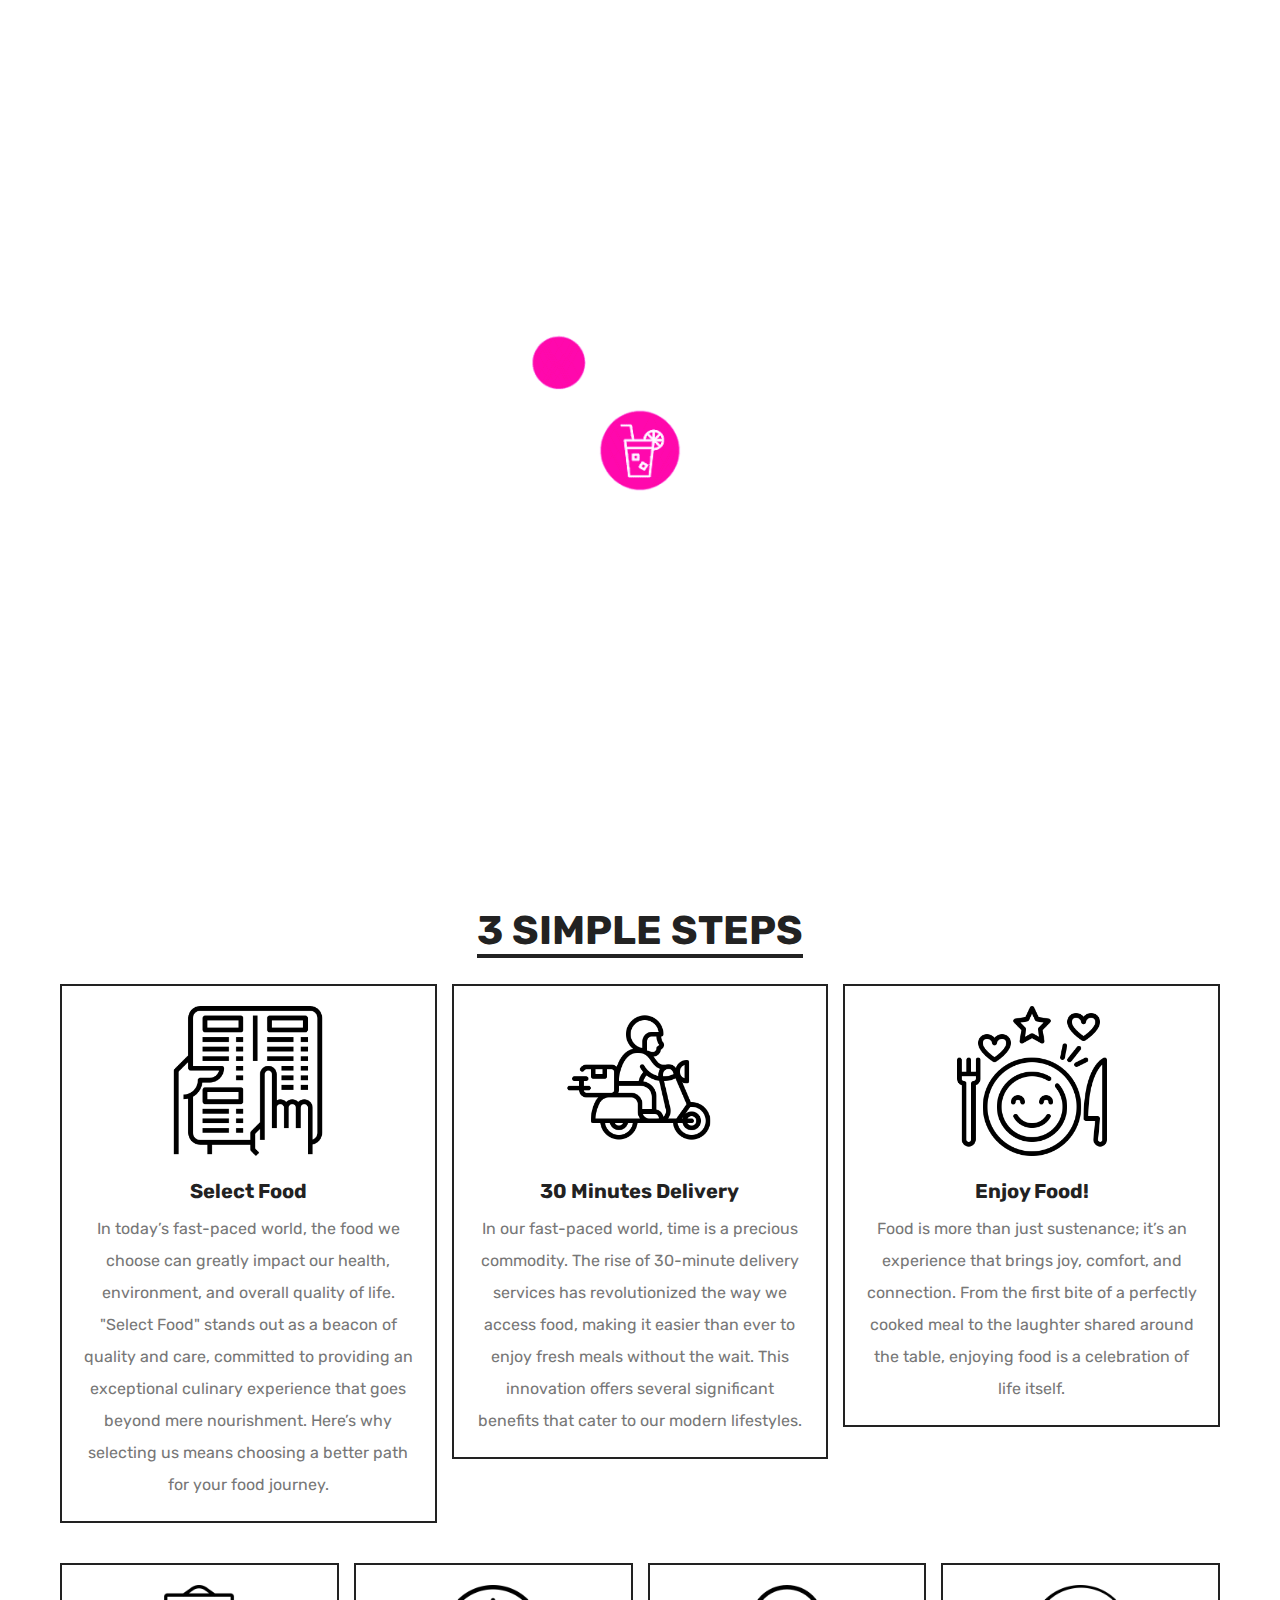
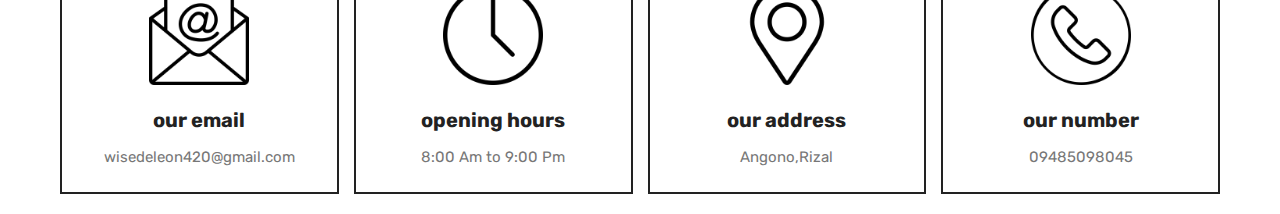
<file: ship/about.html>
<!DOCTYPE html>
<html lang="en">
<head>
   <meta charset="UTF-8">
   <meta http-equiv="X-UA-Compatible" content="IE=edge">
   <meta name="viewport" content="width=device-width, initial-scale=1.0">
   <title>about us</title>

   <link rel="stylesheet" href="https://unpkg.com/swiper@8/swiper-bundle.min.css" />

   <!-- font awesome cdn link  -->
   <link rel="stylesheet" href="https://cdnjs.cloudflare.com/ajax/libs/font-awesome/6.1.1/css/all.min.css">

   <!-- custom css file link  -->
   <link rel="stylesheet" href="css/style.css">

</head>
<body>
   
<header class="header">

   <section class="flex">

      <a href="home.html" class="logo"> Food Web😋</a>

      <nav class="navbar">
         <a href="home.html">home</a>
         <a href="about.html">about</a>
         <a href="menu.html">menu</a>
         <a href="orders.html">orders</a>
         <a href="contact.html">contact</a>
      </nav>

      <div class="icons">
         <a href="search.html"><i class="fas fa-search"></i></a>
         <a href="cart.html"><i class="fas fa-shopping-cart"></i><span>(1)</span></a>
         <div id="user-btn" class="fas fa-user"></div>
         <div id="menu-btn" class="fas fa-bars"></div>
      </div>

      <div class="profile">
         <p class="name">De Leon</p>
         <div class="flex">
            <a href="profile.html" class="btn">profile</a>
            <a href="#" class="delete-btn">logout</a>
         </div>
         <p class="account"><a href="login.html">login</a> or <a href="register.html">register</a></p>
      </div>

   </section>

</header>

<div class="heading">
   <h3>about us</h3>
   <p><a href="home.html">home </a> <span> / about</span></p>
</div>

<section class="about">

   <div class="row">

      <div class="image">
         <img src="images/about-img.svg" alt="">
      </div>

      <div class="content">
         <h3>why choose us?</h3>
         <p>Food is not just a necessity; it is a cornerstone of culture, health, and social interaction. In a world increasingly defined by convenience and fast-paced living, understanding the importance of food can lead to more meaningful choices, 
            not just for individuals, but for communities as a whole. Choosing us means choosing a deeper connection to food—its origins, its preparation, and its role in our lives.</p>
         <a href="menu.html" class="btn">our menu</a>
      </div>

   </div>

</section>

<section class="steps">

   <h1 class="title">3 simple steps</h1>

   <div class="box-container">

      <div class="box">
         <img src="images/step-1.png" alt="">
         <h3>select food</h3>
         <p>In today’s fast-paced world, the food we choose can greatly impact our health, environment, 
            and overall quality of life. "Select Food" stands out as a beacon of quality and care, committed to 
            providing an exceptional culinary experience that goes beyond mere nourishment. Here’s 
            why selecting us means choosing a better path for your food journey.</p>
      </div>

      <div class="box">
         <img src="images/step-2.png" alt="">
         <h3>30 minutes delivery</h3>
         <p>In our fast-paced world, time is a precious commodity. The rise of 30-minute delivery services 
            has revolutionized the way we access food, making it easier than ever to enjoy fresh meals without
             the wait. This innovation offers several significant benefits that cater to our modern lifestyles.</p>
      </div>

      <div class="box">
         <img src="images/step-3.png" alt="">
         <h3>enjoy food!</h3>
         <p>Food is more than just sustenance; it’s an experience that brings joy, comfort, and connection. 
            From the first bite of a perfectly cooked meal to the laughter shared around the table, enjoying 
            food is a celebration of life itself.</p>
      </div>

   </div>

</section>

 

<footer class="footer">

   <section class="box-container">

      <div class="box">
         <img src="images/email-icon.png" alt="">
         <h3>our email</h3>
         <a href="mailto: wisedeleon420@gmail.com"> wisedeleon420@gmail.com</a>
 
      </div>

      <div class="box">
         <img src="images/clock-icon.png" alt="">
         <h3>opening hours</h3>
         <p>8:00 Am to 9:00 Pm </p>
      </div>

      <div class="box">
         <img src="images/map-icon.png" alt="">
         <h3>our address</h3>
         <a href="https://www.google.com/maps">Angono,Rizal</a>
      </div>

      <div class="box">
         <img src="images/phone-icon.png" alt="">
         <h3>our number</h3>
         <a href="tel:09">09485098045</a>
          
      </div>

   </section>

   

</footer>






<div class="loader">
   <img src="images/loader.gif" alt="">
</div>

<script src="https://unpkg.com/swiper@8/swiper-bundle.min.js"></script>

<script src="js/script.js"></script>

<script>

var swiper = new Swiper(".reviews-slider", {
   loop:true,
   grabCursor:true,
            spaceBetween: 20,
   pagination: {
      el: ".swiper-pagination",
   },
   breakpoints: {
      550: {
        slidesPerView: 1,
      },
      768: {
        slidesPerView: 2,
      },
      1024: {
        slidesPerView: 3,
      },
   },
});

</script>

</body>
</html>
</file>
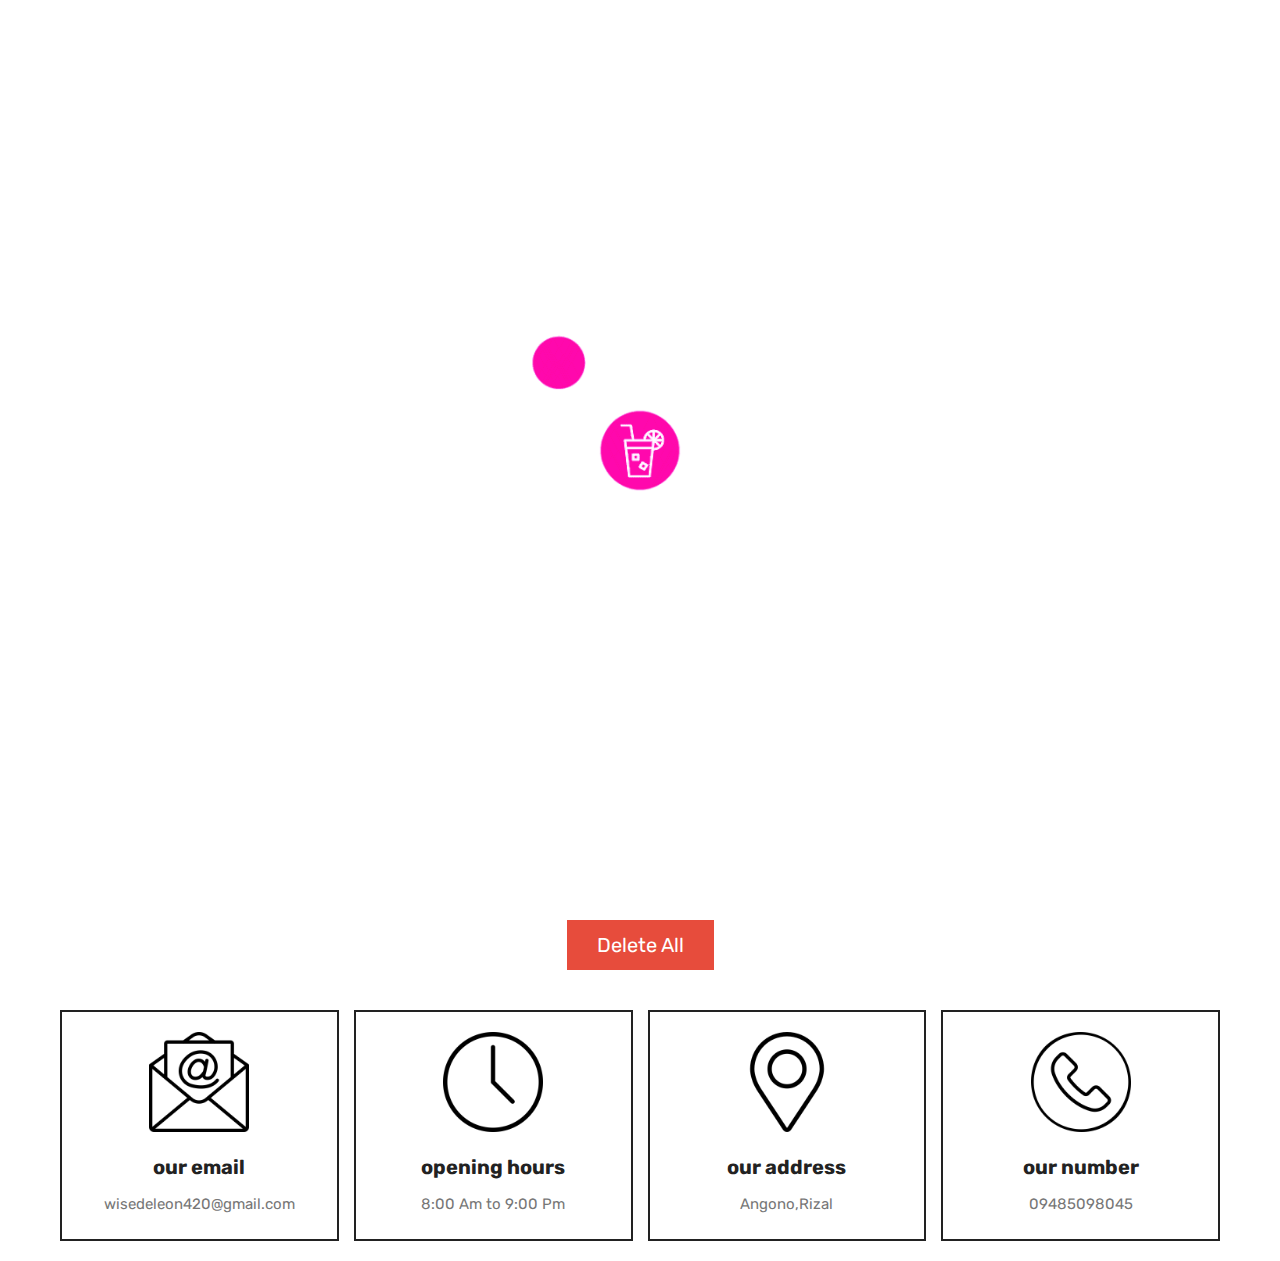
<file: ship/cart.html>
<!DOCTYPE html>
<html lang="en">
<head>
   <meta charset="UTF-8">
   <meta http-equiv="X-UA-Compatible" content="IE=edge">
   <meta name="viewport" content="width=device-width, initial-scale=1.0">
   <title>my cart</title>

   <!-- font awesome cdn link  -->
   <link rel="stylesheet" href="https://cdnjs.cloudflare.com/ajax/libs/font-awesome/6.1.1/css/all.min.css">

   <!-- custom css file link  -->
   <link rel="stylesheet" href="css/style.css">

</head>
<body>
   
<header class="header">

   <section class="flex">

      <a href="home.html" class="logo">Food Web😋</a>

      <nav class="navbar">
         <a href="home.html">home</a>
         <a href="about.html">about</a>
         <a href="menu.html">menu</a>
         <a href="orders.html">orders</a>
         <a href="contact.html">contact</a>
      </nav>

      <div class="icons">
         <a href="search.html"><i class="fas fa-search"></i></a>
         <a href="cart.html"><i class="fas fa-shopping-cart"></i><span>(1)</span></a>
         <div id="user-btn" class="fas fa-user"></div>
         <div id="menu-btn" class="fas fa-bars"></div>
      </div>

      <div class="profile">
         <p class="name">De Leon</p>
         <div class="flex">
            <a href="profile.html" class="btn">profile</a>
            <a href="#" class="delete-btn">logout</a>
         </div>
         <p class="account"><a href="login.html">login</a> or <a href="register.html">register</a></p>
      </div>

   </section>

</header>

<div class="heading">
   <h3>shopping cart</h3>
   <p><a href="home.html">home </a> <span> / cart</span></p>
</div>

<section class="products">

   <h1 class="title">your cart</h1>

   <div class="cart-total">
      <p>grand total : <span>₱9 pesos</span></p>
      <a href="checkout.html" class="btn">checkout orders</a>
      </div>
   </div>

   <div class="box-container">

       

      

      <div class="box">
         <a href="quick_view.html" class="fas fa-eye"></a>
         <button class="fas fa-times" type="submit" name="delete" onclick="return confirm('delete this item?')"></button>
         <img src="uploaded_img/dessert-1.png" alt="">
         <div class="name">delicious dessert 01</div>
         <div class="flex">
            <div class="price"><span>₱</span>3</div>
            <input type="number" name="qty" class="qty" min="1" max="99" value="1" onkeypress="if(this.value.length == 2) return false;">
            <button type="submit" class="fas fa-edit"></button>
         </div>
         <div class="sub-total">sub total : <span>₱3</span></div>
      </div>

   </div>

   <div class="more-btn">
      <a href="#" class="delete-btn" onclick="return confirm('delete all from cart?');">delete all</a>
   </div>

</section>


  

<footer class="footer">

   <section class="box-container">

      <div class="box">
         <img src="images/email-icon.png" alt="">
         <h3>our email</h3>
         <a href="mailto: wisedeleon420@gmail.com"> wisedeleon420@gmail.com</a>
        
      </div>

      <div class="box">
         <img src="images/clock-icon.png" alt="">
         <h3>opening hours</h3>
         <p>8:00 Am to 9:00 Pm</p>
      </div>

      <div class="box">
         <img src="images/map-icon.png" alt="">
         <h3>our address</h3>
         <a href="https://www.google.com/maps">Angono,Rizal</a>
      </div>

      <div class="box">
         <img src="images/phone-icon.png" alt="">
         <h3>our number</h3>
         <a href="tel:09485098045">09485098045</a>
         
      </div>

   </section>

   

</footer>

<div class="loader">
   <img src="images/loader.gif" alt="">
</div>

<script src="js/script.js"></script>

</body>
</html>
</file>
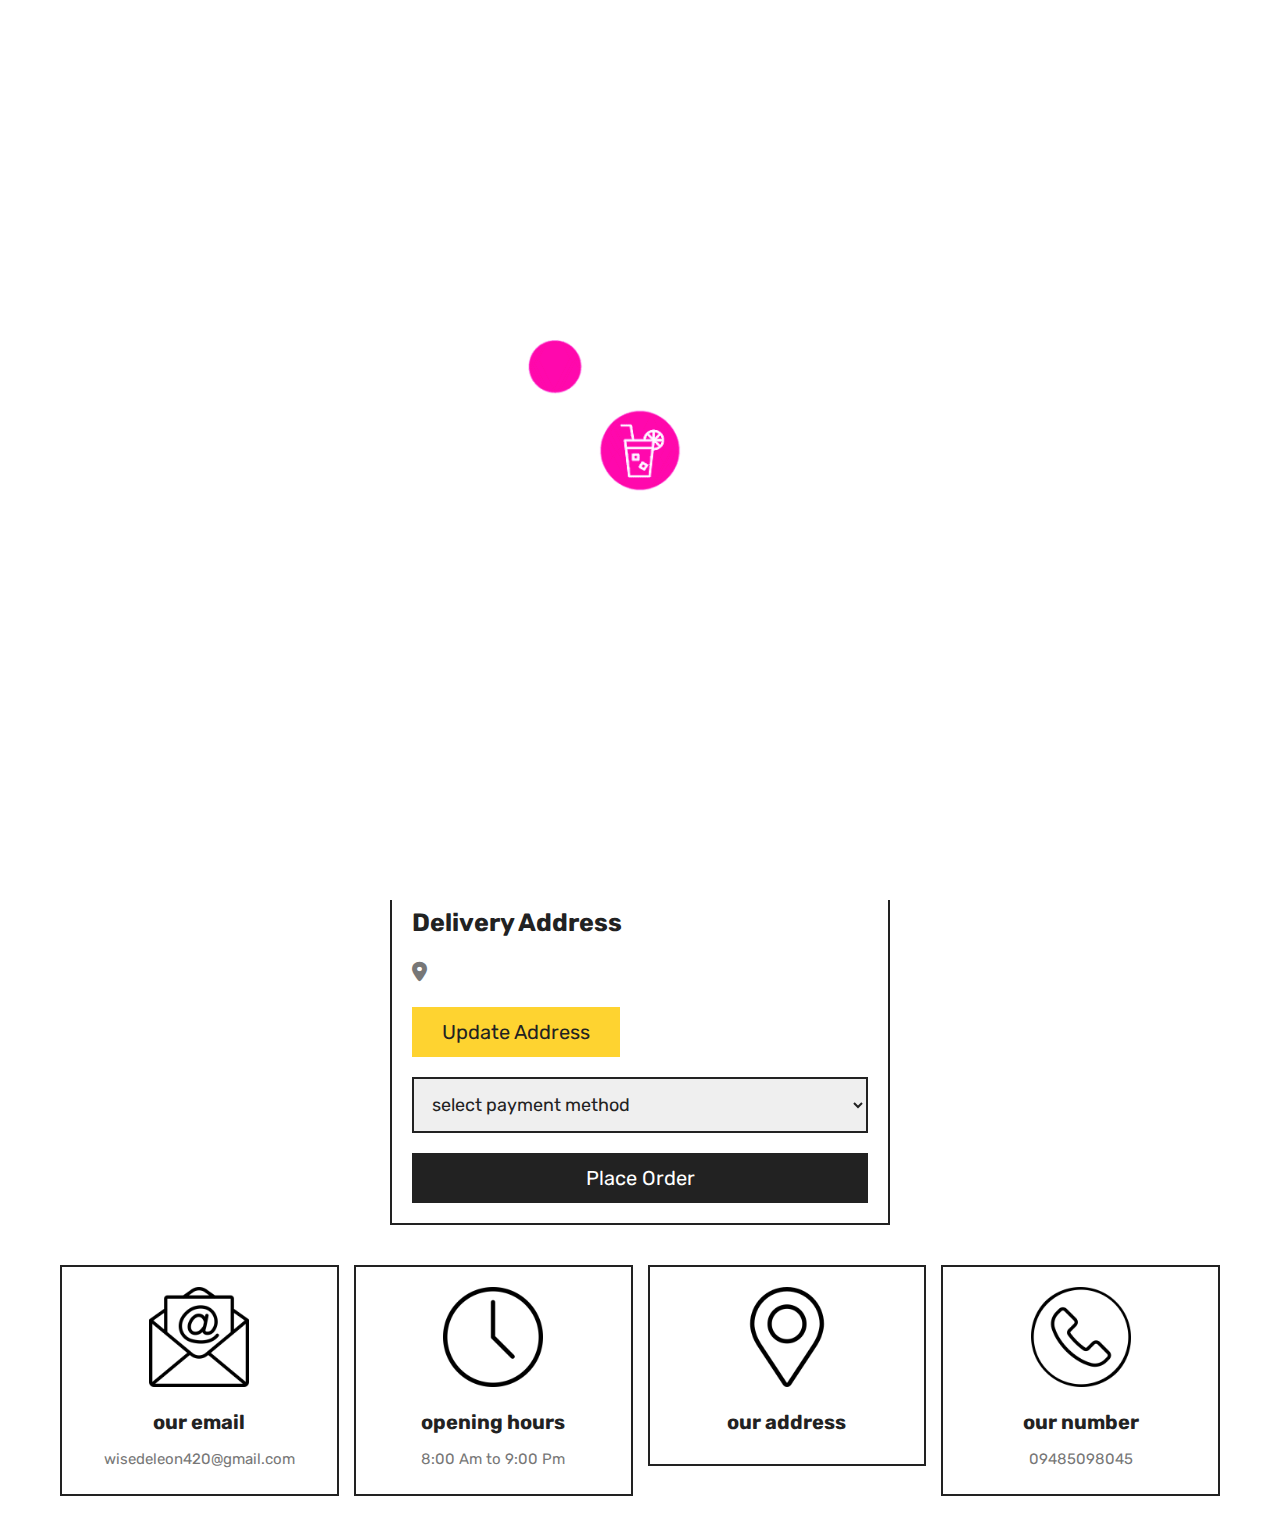
<file: ship/checkout.html>
<!DOCTYPE html>
<html lang="en">
<head>
   <meta charset="UTF-8">
   <meta http-equiv="X-UA-Compatible" content="IE=edge">
   <meta name="viewport" content="width=device-width, initial-scale=1.0">
   <title>checkout</title>

   <!-- font awesome cdn link  -->
   <link rel="stylesheet" href="https://cdnjs.cloudflare.com/ajax/libs/font-awesome/6.1.1/css/all.min.css">

   <!-- custom css file link  -->
   <link rel="stylesheet" href="css/style.css">

</head>
<body>
   
<header class="header">

   <section class="flex">

      <a href="home.html" class="logo">Food Web😋</a>

      <nav class="navbar">
         <a href="home.html">home</a>
         <a href="about.html">about</a>
         <a href="menu.html">menu</a>
         <a href="orders.html">orders</a>
         <a href="contact.html">contact</a>
      </nav>

      <div class="icons">
         <a href="search.html"><i class="fas fa-search"></i></a>
         <a href="cart.html"><i class="fas fa-shopping-cart"></i><span>(1)</span></a>
         <div id="user-btn" class="fas fa-user"></div>
         <div id="menu-btn" class="fas fa-bars"></div>
      </div>

      <div class="profile">
         <p class="name">De Leon</p>
         <div class="flex">
            <a href="profile.html" class="btn">profile</a>
            <a href="#" class="delete-btn">logout</a>
         </div>
         <p class="account"><a href="login.html">login</a> or <a href="register.html">register</a></p>
      </div>

   </section>

</header>

<div class="heading">
   <h3>checkout</h3>
   <p><a href="home.html">home </a> <span> / checkout</span></p>
</div>

<section class="checkout">

   <h1 class="title">order summary</h1>

   <form action="" method="post">
      <div class="cart-items">
         <h3>cart items</h3>
        <p><span class="name">delicious dessert 01</span><span class="price">₱3</span></p>
         <p class="grand-total"><span class="name">grand total :</span> <span class="price">₱3</span></p>
         <a href="cart.html" class="btn">view cart</a>
      </div>
      <div class="user-info">
         <h3>your info</h3>
         <p><i class="fas fa-user"></i> <span>De Leon</span></p>
         <p><i class="fas fa-phone"></i> <span>09485098045</span></p>
         <p><i class="fas fa-envelope"></i> <span> wisedeleon420@gmail.com</span></p>
         <a href="update_profile.html" class="btn">update info</a>
         <h3>delivery address</h3>
         <p class="address"><i class="fas fa-map-marker-alt"></i> <span> </span></p>
         <a href="update_address.html" class="btn">update address</a>
         <select name="method" class="box" required>
            <option value="" disabled selected>select payment method</option>
            <option value="cash on delivery">cash on delivery</option>
            <option value="credit card">credit card</option>
            <option value="paytm">paytm</option>
            <option value="paypal">paypal</option>
         </select>
      </div>
      <input type="submit" value="place order" name="order" class="btn order-btn">
   </form>

</section>


  
<footer class="footer">

   <section class="box-container">

      <div class="box">
         <img src="images/email-icon.png" alt="">
         <h3>our email</h3>
         <a href="mailto: wisedeleon420@gmail.com"> wisedeleon420@gmail.com</a>
         
      </div>

      <div class="box">
         <img src="images/clock-icon.png" alt="">
         <h3>opening hours</h3>
         <p>8:00 Am to 9:00 Pm</p>
      </div>

      <div class="box">
         <img src="images/map-icon.png" alt="">
         <h3>our address</h3>
         <a href="https://www.google.com/maps"> </a>
      </div>

      <div class="box">
         <img src="images/phone-icon.png" alt="">
         <h3>our number</h3>
         <a href="tel:09485098045">09485098045</a>
         
      </div>

   </section>

    

</footer>

<div class="loader">
   <img src="images/loader.gif" alt="">
</div>

<script src="js/script.js"></script>

</body>
</html>
</file>
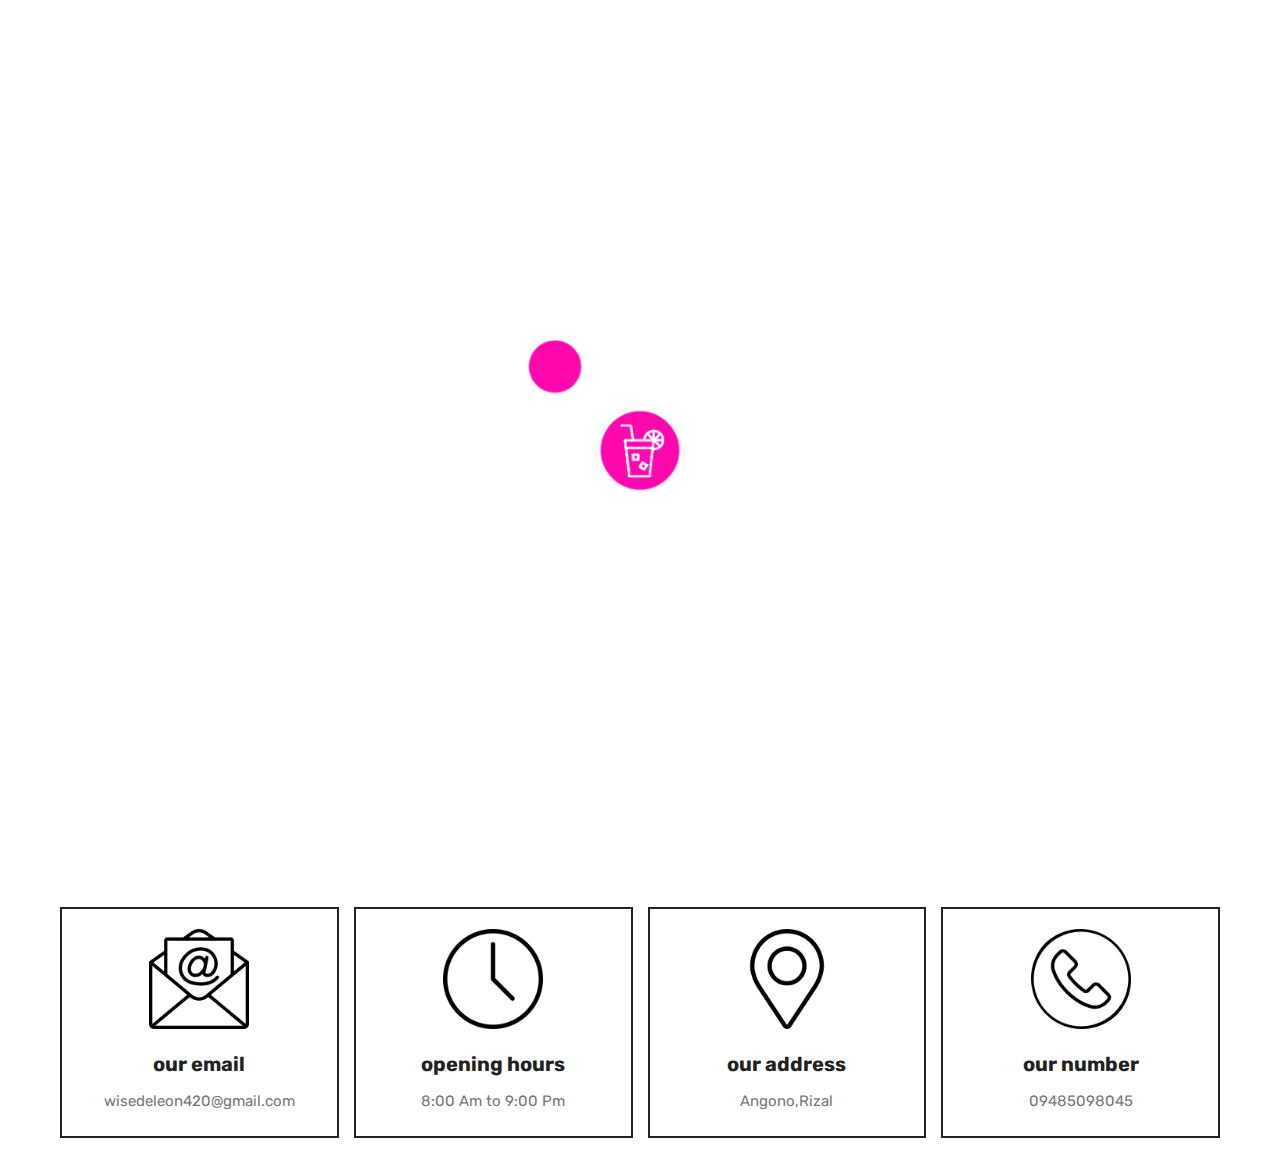
<file: ship/contact.html>
<!DOCTYPE html>
<html lang="en">
<head>
   <meta charset="UTF-8">
   <meta http-equiv="X-UA-Compatible" content="IE=edge">
   <meta name="viewport" content="width=device-width, initial-scale=1.0">
   <title>contact us</title>

   <!-- font awesome cdn link  -->
   <link rel="stylesheet" href="https://cdnjs.cloudflare.com/ajax/libs/font-awesome/6.1.1/css/all.min.css">

   <!-- custom css file link  -->
   <link rel="stylesheet" href="css/style.css">

</head>
<body>
   
<header class="header">

   <section class="flex">

      <a href="home.html" class="logo">Food Web😋</a>

      <nav class="navbar">
         <a href="home.html">home</a>
         <a href="about.html">about</a>
         <a href="menu.html">menu</a>
         <a href="orders.html">orders</a>
         <a href="contact.html">contact</a>
      </nav>

      <div class="icons">
         <a href="search.html"><i class="fas fa-search"></i></a>
         <a href="cart.html"><i class="fas fa-shopping-cart"></i><span>(1)</span></a>
         <div id="user-btn" class="fas fa-user"></div>
         <div id="menu-btn" class="fas fa-bars"></div>
      </div>

      <div class="profile">
         <p class="name">De Leon</p>
         <div class="flex">
            <a href="profile.html" class="btn">profile</a>
            <a href="#" class="delete-btn">logout</a>
         </div>
         <p class="account"><a href="login.html">login</a> or <a href="register.html">register</a></p>
      </div>

   </section>

</header>

<div class="heading">
   <h3>contact us</h3>
   <p><a href="home.html">home </a> <span> / contact</span></p>
</div>

<section class="contact">

   <div class="row">

      <div class="image">
         <img src="images/contact-img.svg" alt="">
      </div>

      <form action="" method="post">
         <h3>tell us something!</h3>
         <input type="text" name="name" required placeholder="enter your name" maxlength="50" class="box">
         <input type="number" name="number" required placeholder="enter your number" max="9999999999" min="0" class="box" onkeypress="if(this.value.length == 10) return false;">
         <input type="email" name="email" required placeholder="enter your email" maxlength="50" class="box">
         <textarea name="msg" placeholder="enter your message" required class="box" cols="30" rows="10" maxlength="500"></textarea>
         <input type="submit" value="send message" class="btn" name="send">
      </form>

   </div>

</section>

 

<footer class="footer">

   <section class="box-container">

      <div class="box">
         <img src="images/email-icon.png" alt="">
         <h3>our email</h3>
         <a href="mailto: wisedeleon420@gmail.com">wisedeleon420@gmail.com</a>
        
      </div>

      <div class="box">
         <img src="images/clock-icon.png" alt="">
         <h3>opening hours</h3>
         <p>8:00 Am to 9:00 Pm</p>
      </div>

      <div class="box">
         <img src="images/map-icon.png" alt="">
         <h3>our address</h3>
         <a href="https://www.google.com/maps">Angono,Rizal </a>
      </div>

      <div class="box">
         <img src="images/phone-icon.png" alt="">
         <h3>our number</h3>
         <a href="tel:09485098045">09485098045</a>
         
      </div>

   </section>

    

</footer>

<div class="loader">
   <img src="images/loader.gif" alt="">
</div>

<script src="js/script.js"></script>

</body>
</html>
</file>
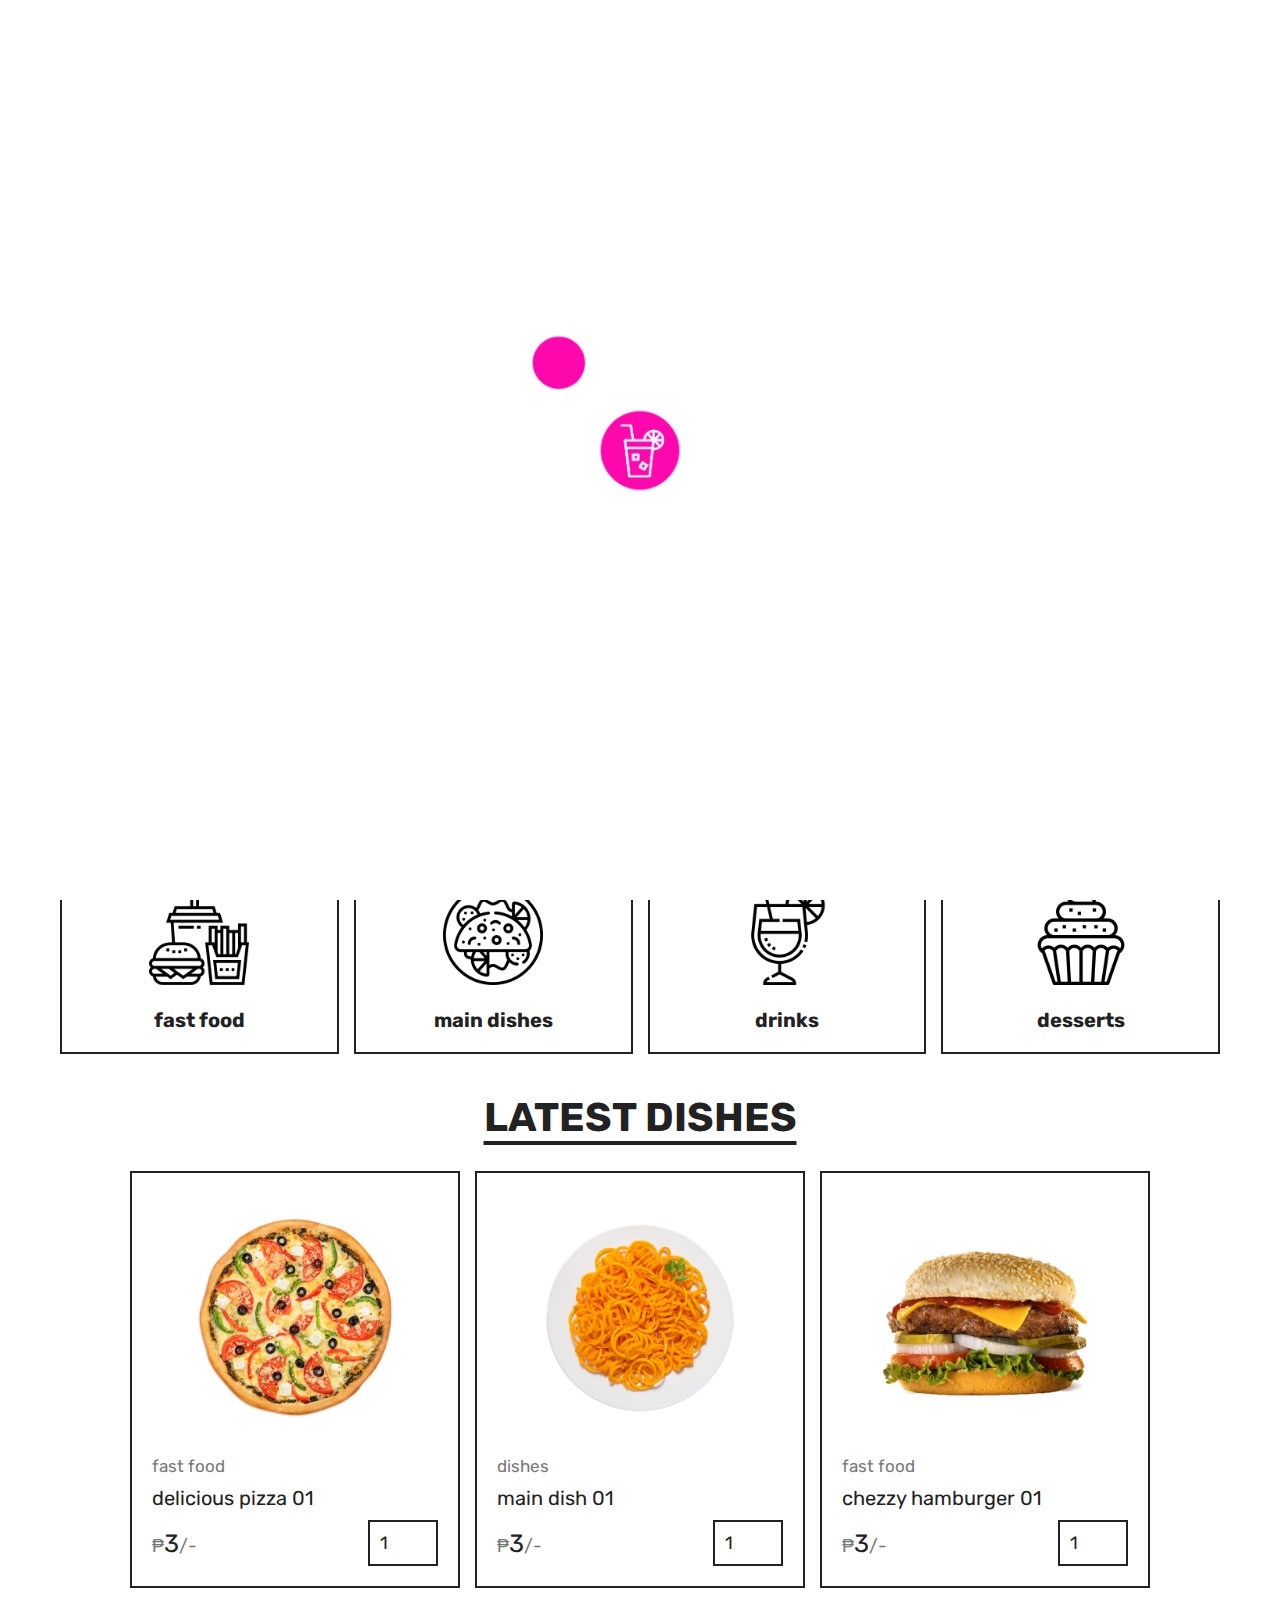
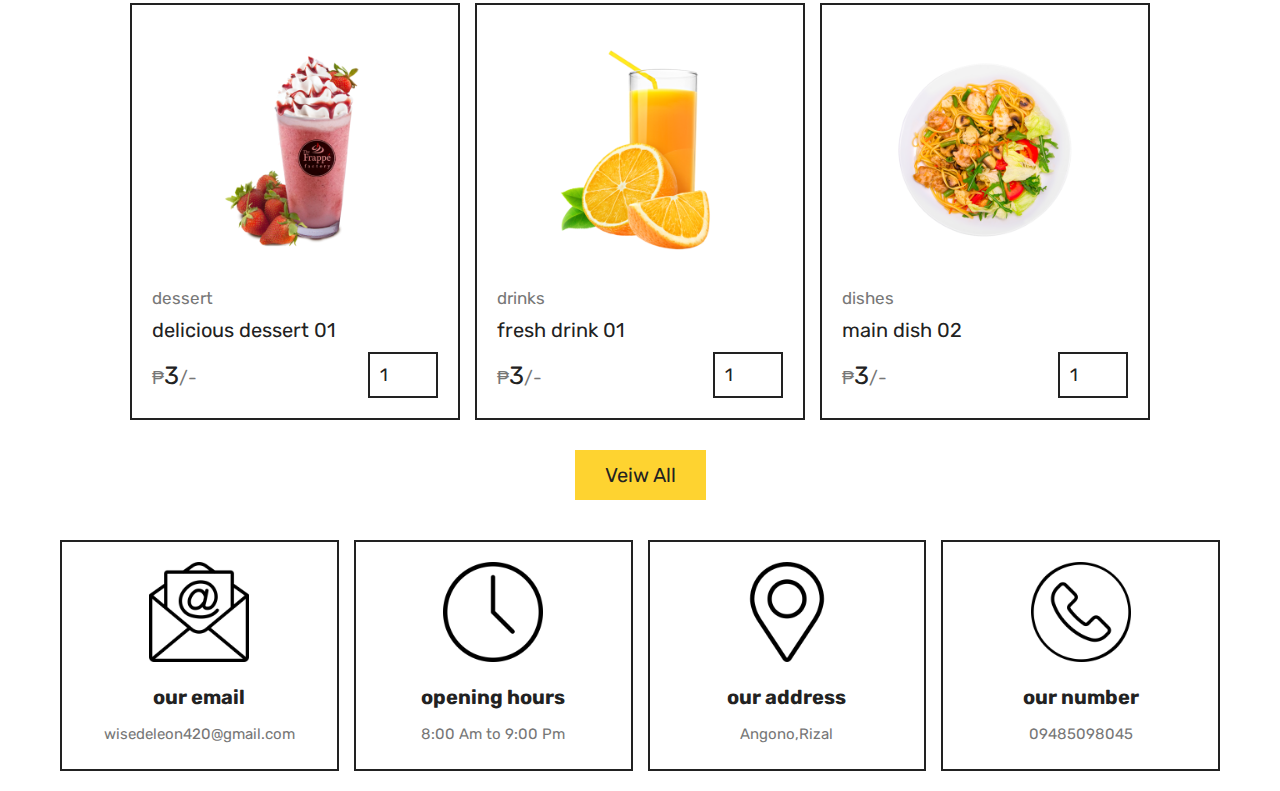
<file: ship/home.html>
<!DOCTYPE html>
<html lang="en">
<head>
   <meta charset="UTF-8">
   <meta http-equiv="X-UA-Compatible" content="IE=edge">
   <meta name="viewport" content="width=device-width, initial-scale=1.0">
   <title>home</title>

   <link rel="stylesheet" href="https://unpkg.com/swiper@8/swiper-bundle.min.css" />

   <!-- font awesome cdn link  -->
   <link rel="stylesheet" href="https://cdnjs.cloudflare.com/ajax/libs/font-awesome/6.1.1/css/all.min.css">

   <!-- custom css file link  -->
   <link rel="stylesheet" href="css/style.css">

</head>
<body>
   
<header class="header">

   <section class="flex">

      <a href="home.html" class="logo">Food Web😋</a>

      <nav class="navbar">
         <a href="home.html">home</a>
         <a href="about.html">about</a>
         <a href="menu.html">menu</a>
         <a href="orders.html">orders</a>
         <a href="contact.html">contact</a>
      </nav>

      <div class="icons">
         <a href="search.html"><i class="fas fa-search"></i></a>
         <a href="cart.html"><i class="fas fa-shopping-cart"></i><span>(1)</span></a>
         <div id="user-btn" class="fas fa-user"></div>
         <div id="menu-btn" class="fas fa-bars"></div>
      </div>

      <div class="profile">
         <p class="name">De Leon</p>
         <div class="flex">
            <a href="profile.html" class="btn">profile</a>
            <a href="#" class="delete-btn">logout</a>
         </div>
         <p class="account"><a href="login.html">login</a> or <a href="register.html">register</a></p>
      </div>

   </section>

</header>

<section class="home">

   <div class="swiper home-slider">

      <div class="swiper-wrapper">

         <div class="swiper-slide slide">
            <div class="content">
               <span>order online</span>
               <h3>delicious pizza</h3>
               <a href="menu.html" class="btn">see menus</a>
            </div>
            <div class="image">
               <img src="images/home-img-1.png" alt="">
            </div>
         </div>

         <div class="swiper-slide slide">
            <div class="content">
               <span>order online</span>
               <h3>double hamburger</h3>
               <a href="menu.html" class="btn">see menus</a>
            </div>
            <div class="image">
               <img src="images/home-img-2.png" alt="">
            </div>
         </div>

         <div class="swiper-slide slide">
            <div class="content">
               <span>order online</span>
               <h3>roasted chicken</h3>
               <a href="menu.html" class="btn">see menus</a>
            </div>
            <div class="image">
               <img src="images/home-img-3.png" alt="">
            </div>
         </div>

      </div>

      <div class="swiper-pagination"></div>

   </div>

</section>

<section class="category">

   <h1 class="title">food category</h1>

   <div class="box-container">

      <a href="category.html" class="box">
         <img src="images/cat-1.png" alt="">
         <h3>fast food</h3>
      </a>
   
      <a href="category.html" class="box">
         <img src="images/cat-2.png" alt="">
         <h3>main dishes</h3>
      </a>
   
      <a href="category.html" class="box">
         <img src="images/cat-3.png" alt="">
         <h3>drinks</h3>
      </a>
   
      <a href="category.html" class="box">
         <img src="images/cat-4.png" alt="">
         <h3>desserts</h3>
      </a>

   </div>

</section>

<section class="products">

   <h1 class="title">latest dishes</h1>

   <div class="box-container">

      <form accept="" method="post" class="box">
         <a href="quick_view.html" class="fas fa-eye"></a>
         <button class="fas fa-shopping-cart" type="submit" name="add_to_cart"></button>
         <img src="uploaded_img/pizza-1.png" alt="">
         <a href="category.html" class="cat">fast food</a>
         <div class="name">delicious pizza 01</div>
         <div class="flex">
            <div class="price"><span>₱</span>3<span>/-</span></div>
            <input type="number" name="qty" class="qty" min="1" max="99" value="1" onkeypress="if(this.value.length == 2) return false;">
         </div>
      </form>

      <form accept="" method="post" class="box">
         <a href="quick_view.html" class="fas fa-eye"></a>
         <button class="fas fa-shopping-cart" type="submit" name="add_to_cart"></button>
         <img src="uploaded_img/dish-1.png" alt="">
         <a href="category.html" class="cat">dishes</a>
         <div class="name">main dish 01</div>
         <div class="flex">
            <div class="price"><span>₱</span>3<span>/-</span></div>
            <input type="number" name="qty" class="qty" min="1" max="99" value="1" onkeypress="if(this.value.length == 2) return false;">
         </div>
      </form>

      <form accept="" method="post" class="box">
         <a href="quick_view.html" class="fas fa-eye"></a>
         <button class="fas fa-shopping-cart" type="submit" name="add_to_cart"></button>
         <img src="uploaded_img/burger-1.png" alt="">
         <a href="category.html" class="cat">fast food</a>
         <div class="name">chezzy hamburger 01</div>
         <div class="flex">
            <div class="price"><span>₱</span>3<span>/-</span></div>
            <input type="number" name="qty" class="qty" min="1" max="99" value="1" onkeypress="if(this.value.length == 2) return false;">
         </div>
      </form>

      <form accept="" method="post" class="box">
         <a href="quick_view.html" class="fas fa-eye"></a>
         <button class="fas fa-shopping-cart" type="submit" name="add_to_cart"></button>
         <img src="uploaded_img/dessert-1.png" alt="">
         <a href="category.html" class="cat">dessert</a>
         <div class="name">delicious dessert 01</div>
         <div class="flex">
            <div class="price"><span>₱</span>3<span>/-</span></div>
            <input type="number" name="qty" class="qty" min="1" max="99" value="1" onkeypress="if(this.value.length == 2) return false;">
         </div>
      </form>

      <form accept="" method="post" class="box">
         <a href="quick_view.html" class="fas fa-eye"></a>
         <button class="fas fa-shopping-cart" type="submit" name="add_to_cart"></button>
         <img src="uploaded_img/drink-1.png" alt="">
         <a href="category.html" class="cat">drinks</a>
         <div class="name">fresh drink 01</div>
         <div class="flex">
            <div class="price"><span>₱</span>3<span>/-</span></div>
            <input type="number" name="qty" class="qty" min="1" max="99" value="1" onkeypress="if(this.value.length == 2) return false;">
         </div>
      </form>

      <form accept="" method="post" class="box">
         <a href="quick_view.html" class="fas fa-eye"></a>
         <button class="fas fa-shopping-cart" type="submit" name="add_to_cart"></button>
         <img src="uploaded_img/dish-2.png" alt="">
         <a href="category.html" class="cat">dishes</a>
         <div class="name">main dish 02</div>
         <div class="flex">
            <div class="price"><span>₱</span>3<span>/-</span></div>
            <input type="number" name="qty" class="qty" min="1" max="99" value="1" onkeypress="if(this.value.length == 2) return false;">
         </div>
      </form>

   </div>

   <div class="more-btn">
      <a href="menu.html" class="btn">veiw all</a>
   </div>

</section>


 

<footer class="footer">

   <section class="box-container">

      <div class="box">
         <img src="images/email-icon.png" alt="">
         <h3>our email</h3>
         <a href="mailto: wisedeleon420@gmail.com"> wisedeleon420@gmail.com</a>
          
      </div>

      <div class="box">
         <img src="images/clock-icon.png" alt="">
         <h3>opening hours</h3>
         <p>8:00 Am to 9:00 Pm</p>
      </div>

      <div class="box">
         <img src="images/map-icon.png" alt="">
         <h3>our address</h3>
         <a href="https://www.google.com/maps">Angono,Rizal</a>
      </div>

      <div class="box">
         <img src="images/phone-icon.png" alt="">
         <h3>our number</h3>
         <a href="tel:09485098045">09485098045</a>
        
      </div>

   </section>

   

</footer>


 
<div class="loader">
   <img src="images/loader.gif" alt="">
</div>

<script src="https://unpkg.com/swiper@8/swiper-bundle.min.js"></script>

<script src="js/script.js"></script>

<script>

var swiper = new Swiper(".home-slider", {
   loop:true,
   grabCursor:true,
   effect: "flip",
   pagination: {
      el: ".swiper-pagination",
      clickable:true,
   },
});

</script>

</body>
</html>
</file>
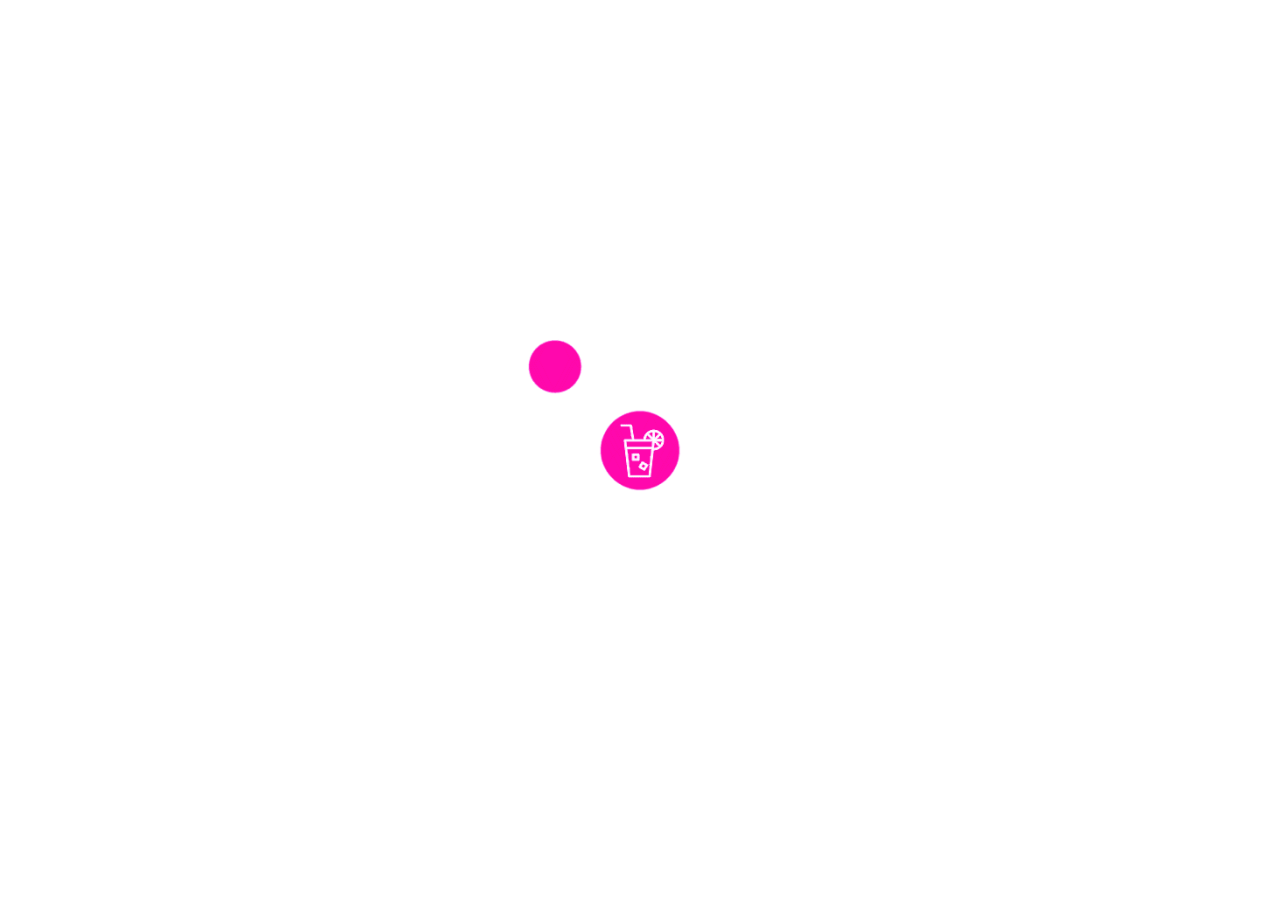
<file: ship/login.html>
<!DOCTYPE html>
<html lang="en">
<head>
   <meta charset="UTF-8">
   <meta http-equiv="X-UA-Compatible" content="IE=edge">
   <meta name="viewport" content="width=device-width, initial-scale=1.0">
   <title>login</title>

   <!-- font awesome cdn link  -->
   <link rel="stylesheet" href="https://cdnjs.cloudflare.com/ajax/libs/font-awesome/6.1.1/css/all.min.css">

   <!-- custom css file link  -->
   <link rel="stylesheet" href="css/style.css">

</head>
<body>
   
<header class="header">

   <section class="flex">

      <a href="home.html" class="logo">Food Web😋</a>

      <nav class="navbar">
         <a href="home.html">home</a>
         <a href="about.html">about</a>
         <a href="menu.html">menu</a>
         <a href="orders.html">orders</a>
         <a href="contact.html">contact</a>
      </nav>

      <div class="icons">
         <a href="search.html"><i class="fas fa-search"></i></a>
         <a href="cart.html"><i class="fas fa-shopping-cart"></i><span>(1)</span></a>
         <div id="user-btn" class="fas fa-user"></div>
         <div id="menu-btn" class="fas fa-bars"></div>
      </div>

      <div class="profile">
         <p class="name">De Leon</p>
         <div class="flex">
            <a href="profile.html" class="btn">profile</a>
            <a href="#" class="delete-btn">logout</a>
         </div>
         <p class="account"><a href="login.html">login</a> or <a href="register.html">register</a></p>
      </div>

   </section>

</header>

<section class="form-container">

   <form action="" method="post">
      <h3>login now</h3>
      <input type="email" required maxlength="50" name="email" placeholder="enter your email" class="box" oninput="this.value = this.value.replace(/\s/g, '')">
      <input type="password" required maxlength="20" name="pass" placeholder="enter your password" class="box" oninput="this.value = this.value.replace(/\s/g, '')">
      <input type="submit" value="login now" class="btn" name="submit">
      <p>don't have an account? <a href="register.html">register now</a></p>
   </form>

</section>


 

<footer class="footer">

   <section class="box-container">

      <div class="box">
         <img src="images/email-icon.png" alt="">
         <h3>our email</h3>
         <a href="mailto: wisedeleon420@gmail.com"> wisedeleon420@gmail.com</a>
      
      </div>

      <div class="box">
         <img src="images/clock-icon.png" alt="">
         <h3>opening hours</h3>
         <p>8:00 Am to 9:00 Pm</p>
      </div>

      <div class="box">
         <img src="images/map-icon.png" alt="">
         <h3>our address</h3>
         <a href="https://www.google.com/maps"> Angono Rizal</a>
      </div>

      <div class="box">
         <img src="images/phone-icon.png" alt="">
         <h3>our number</h3>
         <a href="tel:09485098045">09485098045</a>
          
      </div>

   </section>

    

</footer>

<div class="loader">
   <img src="images/loader.gif" alt="">
</div>

<script src="js/script.js"></script>

</body>
</html>
</file>
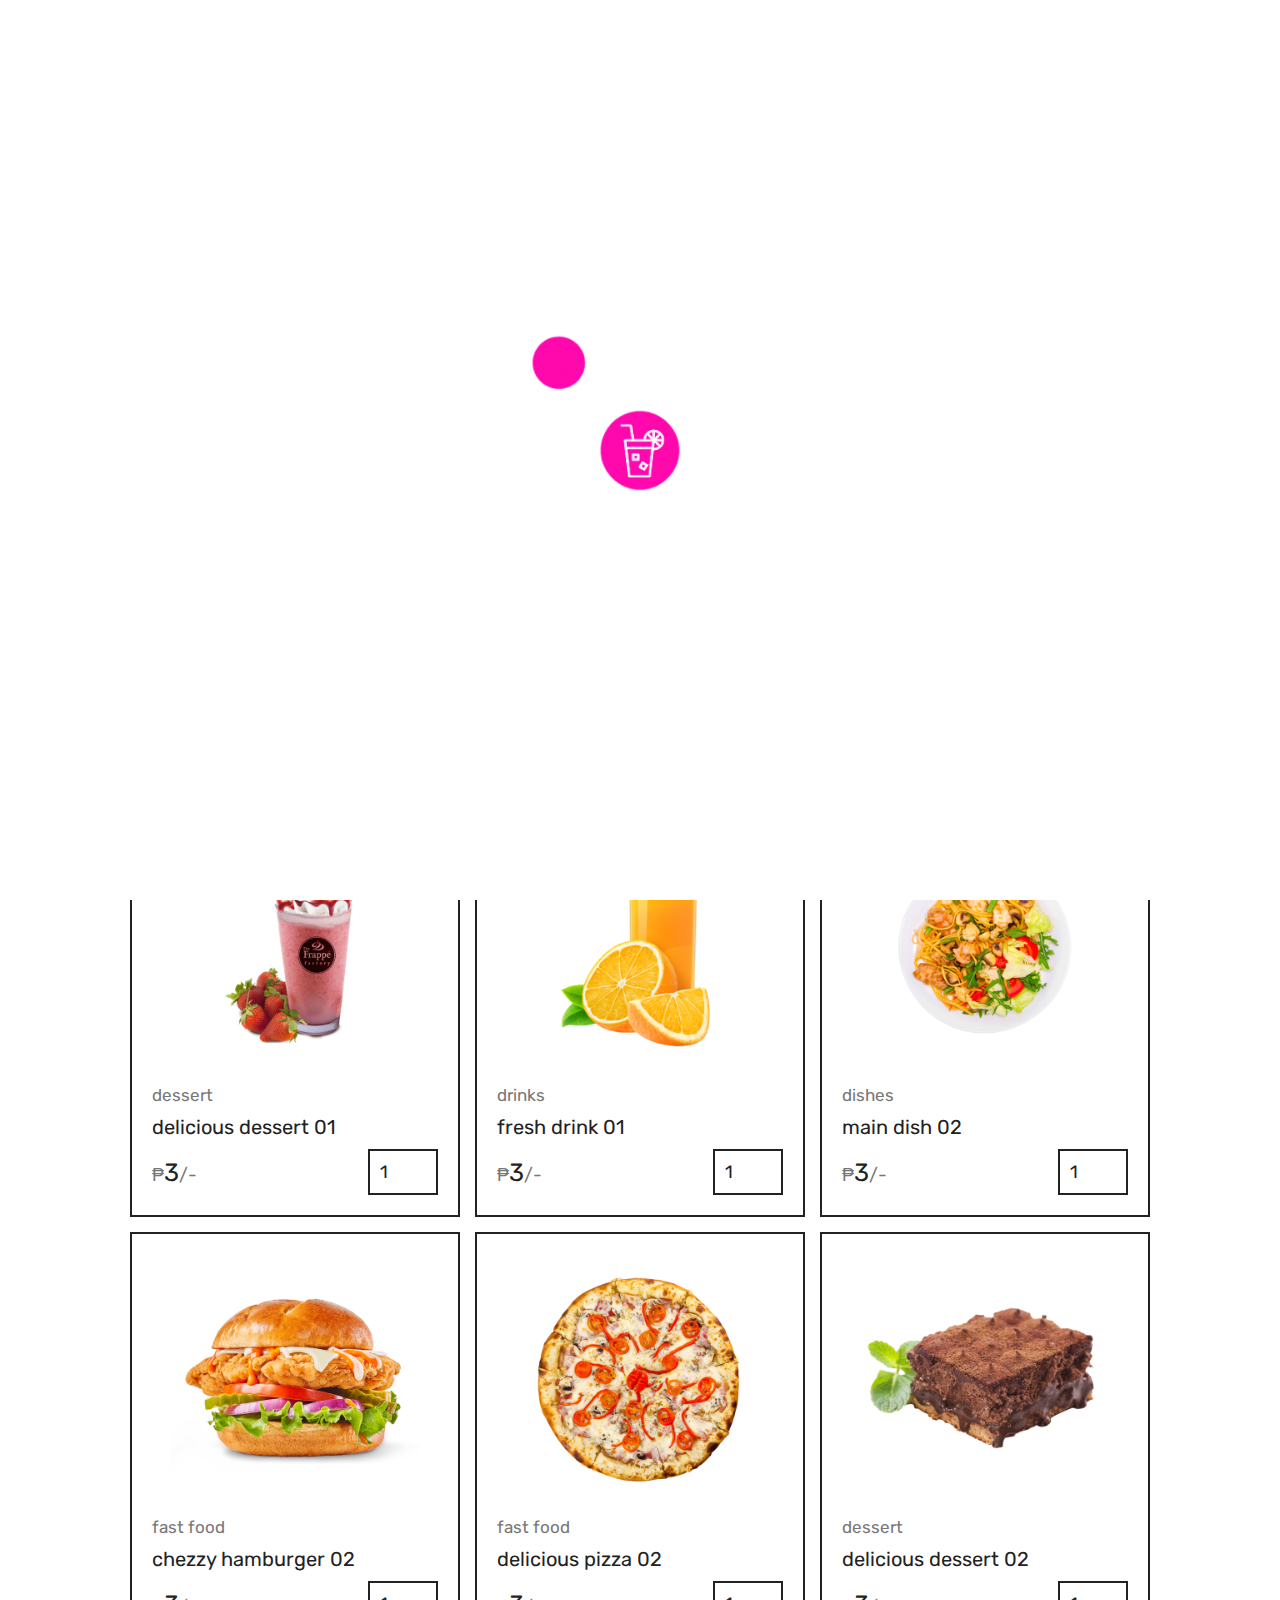
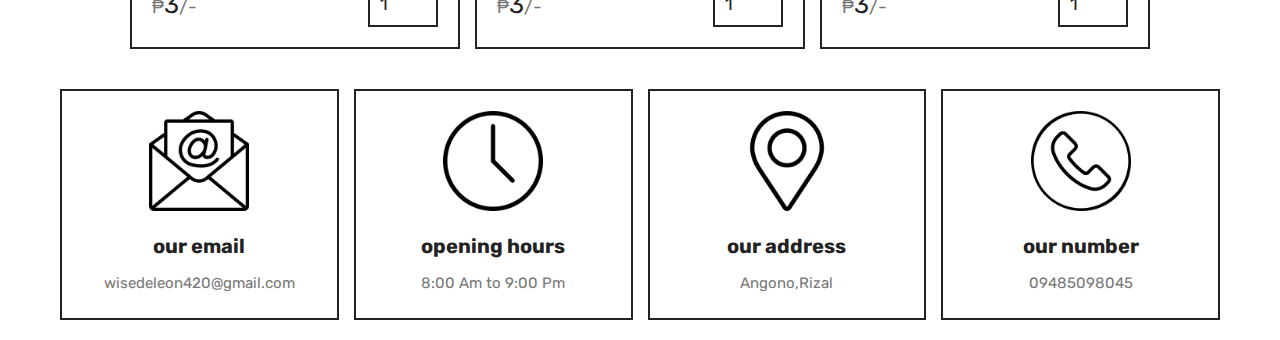
<file: ship/menu.html>
<!DOCTYPE html>
<html lang="en">
<head>
   <meta charset="UTF-8">
   <meta http-equiv="X-UA-Compatible" content="IE=edge">
   <meta name="viewport" content="width=device-width, initial-scale=1.0">
   <title>food menu</title>

   <!-- font awesome cdn link  -->
   <link rel="stylesheet" href="https://cdnjs.cloudflare.com/ajax/libs/font-awesome/6.1.1/css/all.min.css">

   <!-- custom css file link  -->
   <link rel="stylesheet" href="css/style.css">

</head>
<body>
   
<header class="header">

   <section class="flex">

      <a href="home.html" class="logo">Food Web😋</a>

      <nav class="navbar">
         <a href="home.html">home</a>
         <a href="about.html">about</a>
         <a href="menu.html">menu</a>
         <a href="orders.html">orders</a>
         <a href="contact.html">contact</a>
      </nav>

      <div class="icons">
         <a href="search.html"><i class="fas fa-search"></i></a>
         <a href="cart.html"><i class="fas fa-shopping-cart"></i><span>(1)</span></a>
         <div id="user-btn" class="fas fa-user"></div>
         <div id="menu-btn" class="fas fa-bars"></div>
      </div>

      <div class="profile">
         <p class="name">De Leon</p>
         <div class="flex">
            <a href="profile.html" class="btn">profile</a>
            <a href="#" class="delete-btn">logout</a>
         </div>
         <p class="account"><a href="login.html">login</a> or <a href="register.html">register</a></p>
      </div>

   </section>

</header>

<div class="heading">
   <h3>our menu</h3>
   <p><a href="home.html">home </a> <span> / menu</span></p>
</div>

<section class="products">

   <h1 class="title">latest dishes</h1>

   <div class="box-container">

      <form accept="" method="post" class="box">
         <a href="quick_view.html" class="fas fa-eye"></a>
         <button class="fas fa-shopping-cart" type="submit" name="add_to_cart"></button>
         <img src="uploaded_img/pizza-1.png" alt="">
         <a href="category.html" class="cat">fast food</a>
         <div class="name">delicious pizza 01</div>
         <div class="flex">
            <div class="price"><span>₱</span>3<span>/-</span></div>
            <input type="number" name="qty" class="qty" min="1" max="99" value="1" onkeypress="if(this.value.length == 2) return false;">
         </div>
      </form>

      <form accept="" method="post" class="box">
         <a href="quick_view.html" class="fas fa-eye"></a>
         <button class="fas fa-shopping-cart" type="submit" name="add_to_cart"></button>
         <img src="uploaded_img/dish-1.png" alt="">
         <a href="category.html" class="cat">dishes</a>
         <div class="name">main dish 01</div>
         <div class="flex">
            <div class="price"><span>₱</span>3<span>/-</span></div>
            <input type="number" name="qty" class="qty" min="1" max="99" value="1" onkeypress="if(this.value.length == 2) return false;">
         </div>
      </form>

      <form accept="" method="post" class="box">
         <a href="quick_view.html" class="fas fa-eye"></a>
         <button class="fas fa-shopping-cart" type="submit" name="add_to_cart"></button>
         <img src="uploaded_img/burger-1.png" alt="">
         <a href="category.html" class="cat">fast food</a>
         <div class="name">chezzy hamburger 01</div>
         <div class="flex">
            <div class="price"><span>₱</span>3<span>/-</span></div>
            <input type="number" name="qty" class="qty" min="1" max="99" value="1" onkeypress="if(this.value.length == 2) return false;">
         </div>
      </form>

      <form accept="" method="post" class="box">
         <a href="quick_view.html" class="fas fa-eye"></a>
         <button class="fas fa-shopping-cart" type="submit" name="add_to_cart"></button>
         <img src="uploaded_img/dessert-1.png" alt="">
         <a href="category.html" class="cat">dessert</a>
         <div class="name">delicious dessert 01</div>
         <div class="flex">
            <div class="price"><span>₱</span>3<span>/-</span></div>
            <input type="number" name="qty" class="qty" min="1" max="99" value="1" onkeypress="if(this.value.length == 2) return false;">
         </div>
      </form>

      <form accept="" method="post" class="box">
         <a href="quick_view.html" class="fas fa-eye"></a>
         <button class="fas fa-shopping-cart" type="submit" name="add_to_cart"></button>
         <img src="uploaded_img/drink-1.png" alt="">
         <a href="category.html" class="cat">drinks</a>
         <div class="name">fresh drink 01</div>
         <div class="flex">
            <div class="price"><span>₱</span>3<span>/-</span></div>
            <input type="number" name="qty" class="qty" min="1" max="99" value="1" onkeypress="if(this.value.length == 2) return false;">
         </div>
      </form>

      <form accept="" method="post" class="box">
         <a href="quick_view.html" class="fas fa-eye"></a>
         <button class="fas fa-shopping-cart" type="submit" name="add_to_cart"></button>
         <img src="uploaded_img/dish-2.png" alt="">
         <a href="category.html" class="cat">dishes</a>
         <div class="name">main dish 02</div>
         <div class="flex">
            <div class="price"><span>₱</span>3<span>/-</span></div>
            <input type="number" name="qty" class="qty" min="1" max="99" value="1" onkeypress="if(this.value.length == 2) return false;">
         </div>
      </form>

      <form accept="" method="post" class="box">
         <a href="quick_view.html" class="fas fa-eye"></a>
         <button class="fas fa-shopping-cart" type="submit" name="add_to_cart"></button>
         <img src="uploaded_img/burger-2.png" alt="">
         <a href="category.html" class="cat">fast food</a>
         <div class="name">chezzy hamburger 02</div>
         <div class="flex">
            <div class="price"><span>₱</span>3<span>/-</span></div>
            <input type="number" name="qty" class="qty" min="1" max="99" value="1" onkeypress="if(this.value.length == 2) return false;">
         </div>
      </form>

      <form accept="" method="post" class="box">
         <a href="quick_view.html" class="fas fa-eye"></a>
         <button class="fas fa-shopping-cart" type="submit" name="add_to_cart"></button>
         <img src="uploaded_img/pizza-2.png" alt="">
         <a href="category.html" class="cat">fast food</a>
         <div class="name">delicious pizza 02</div>
         <div class="flex">
            <div class="price"><span>₱</span>3<span>/-</span></div>
            <input type="number" name="qty" class="qty" min="1" max="99" value="1" onkeypress="if(this.value.length == 2) return false;">
         </div>
      </form>

      <form accept="" method="post" class="box">
         <a href="quick_view.html" class="fas fa-eye"></a>
         <button class="fas fa-shopping-cart" type="submit" name="add_to_cart"></button>
         <img src="uploaded_img/dessert-2.png" alt="">
         <a href="category.html" class="cat">dessert</a>
         <div class="name">delicious dessert 02</div  >
         <div class="flex">
            <div class="price"><span>₱</span>3<span>/-</span></div>
            <input type="number" name="qty" class="qty" min="1" max="99" value="1" onkeypress="if(this.value.length == 2) return false;">
         </div>
      </form>

   </div>

</section>


 
<footer class="footer">

   <section class="box-container">

      <div class="box">
         <img src="images/email-icon.png" alt="">
         <h3>our email</h3>
         <a href="mailto: @gmail.com">wisedeleon420@gmail.com</a>
         
      </div>

      <div class="box">
         <img src="images/clock-icon.png" alt="">
         <h3>opening hours</h3>
         <p>8:00 Am to 9:00 Pm</p>
      </div>

      <div class="box">
         <img src="images/map-icon.png" alt="">
         <h3>our address</h3>
         <a href="https://www.google.com/maps">Angono,Rizal</a>
      </div>

      <div class="box">
         <img src="images/phone-icon.png" alt="">
         <h3>our number</h3>
         <a href="tel:09485098045">09485098045</a>
       
      </div>

   </section>

   

</footer>

<div class="loader">
   <img src="images/loader.gif" alt="">
</div>

<script src="js/script.js"></script>

</body>
</html>
</file>
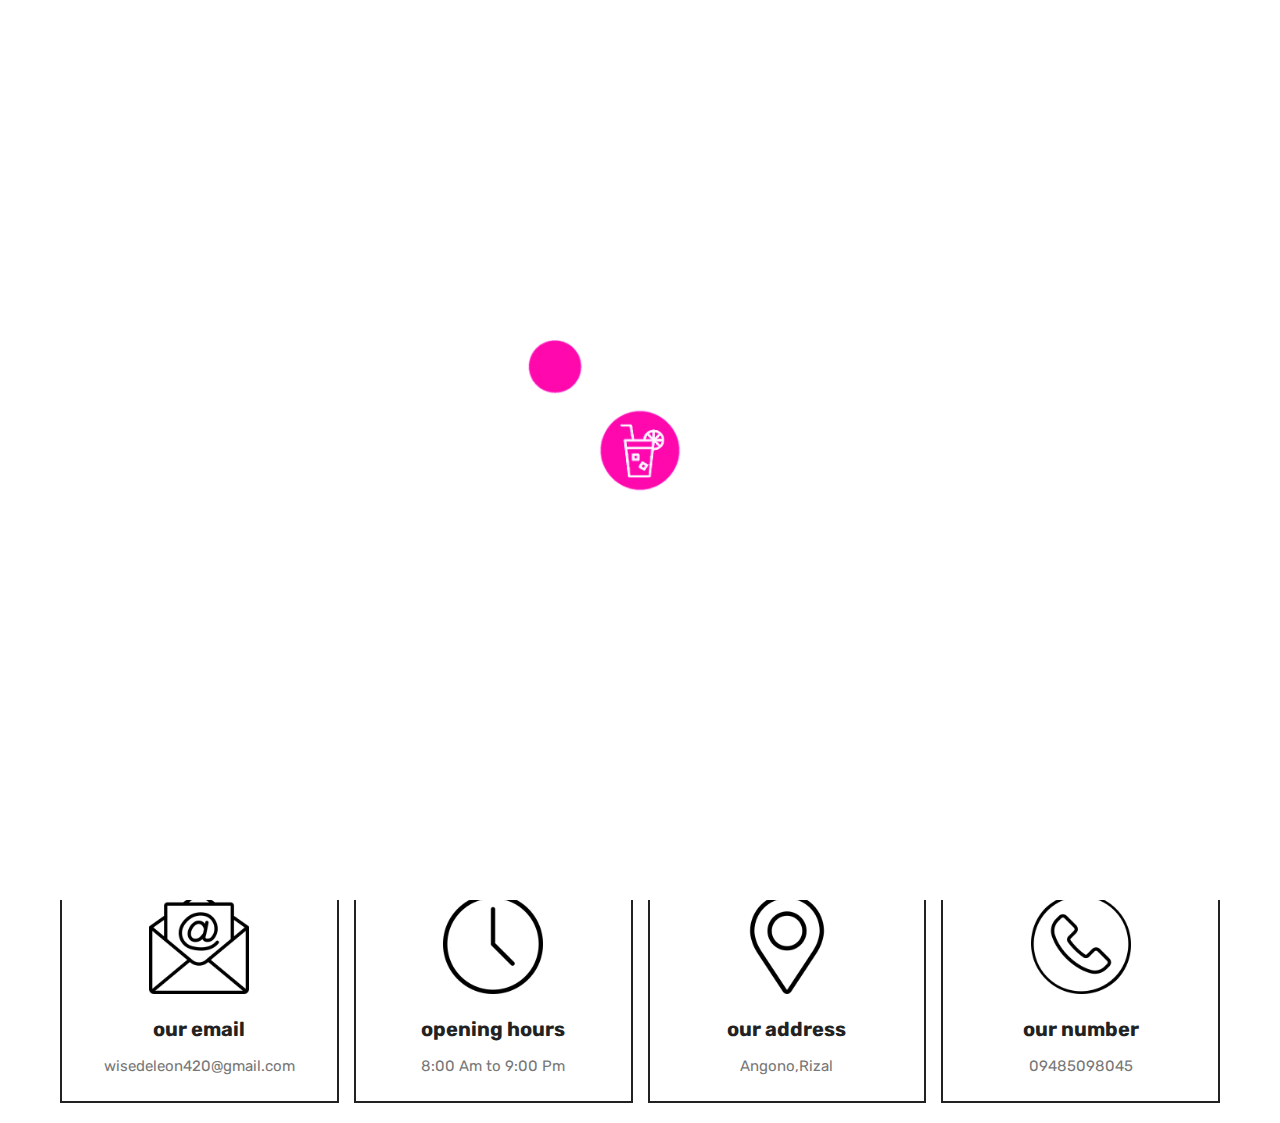
<file: ship/orders.html>
<!DOCTYPE html>
<html lang="en">
<head>
   <meta charset="UTF-8">
   <meta http-equiv="X-UA-Compatible" content="IE=edge">
   <meta name="viewport" content="width=device-width, initial-scale=1.0">
   <title>my orders</title>

   <!-- font awesome cdn link  -->
   <link rel="stylesheet" href="https://cdnjs.cloudflare.com/ajax/libs/font-awesome/6.1.1/css/all.min.css">

   <!-- custom css file link  -->
   <link rel="stylesheet" href="css/style.css">

</head>
<body>
   
<header class="header">

   <section class="flex">

      <a href="home.html" class="logo">Food Web😋</a>

      <nav class="navbar">
         <a href="home.html">home</a>
         <a href="about.html">about</a>
         <a href="menu.html">menu</a>
         <a href="orders.html">orders</a>
         <a href="contact.html">contact</a>
      </nav>

      <div class="icons">
         <a href="search.html"><i class="fas fa-search"></i></a>
         <a href="cart.html"><i class="fas fa-shopping-cart"></i><span>(1)</span></a>
         <div id="user-btn" class="fas fa-user"></div>
         <div id="menu-btn" class="fas fa-bars"></div>
      </div>

      <div class="profile">
         <p class="name">De Leon</p>
         <div class="flex">
            <a href="profile.html" class="btn">profile</a>
            <a href="#" class="delete-btn">logout</a>
         </div>
         <p class="account"><a href="login.html">login</a> or <a href="register.html">register</a></p>
      </div>

   </section>

</header>

<div class="heading">
   <h3>your orders</h3>
   <p><a href="home.html">home </a> <span> / orders</span></p>
</div>

<section class="orders">

   <h1 class="title">placed orders</h1>

   <div class="box-container">

      <div class="box">
         <p> placed on : <span>10-29-20224</span> </p>
         <p> name : <span>De Leon</span> </p>
         <p> number : <span>09485098045</span> </p>
         <p> email : <span> wisedeleon420@gmail.com</span> </p>
         <p> address : <span> </span> </p>
         <p> your orders : <span>pizza 01 (1) - main dish 02 (3) -</span> </p>
         <p> total price : <span>₱12 pesos</span> </p>
         <p> payment method : <span>cash on delivery</span> </p>
         <p> payment status : <span>pending</span> </p>
      </div>

      <div class="box">
         <p> placed on : <span>10-29-20224</span> </p>
         <p> name : <span>Miralles</span> </p>
         <p> number : <span>09485095675</span> </p>
         <p> email : <span>pearlmiralles@gmail.com</span> </p>
         <p> address : <span> </span> </p>
         <p> your orders : <span>fresh drink 01 (1) - main dish 02 (3) -</span> </p>
         <p> total price : <span>₱12 pesos</span> </p>
         <p> payment method : <span>paypal </span> </p>
         <p> payment status : <span>pending</span> </p>
      </div>

      <div class="box">
         <p> placed on : <span>10-29-20224</span> </p>
         <p> name : <span>Cilo</span> </p>
         <p> number : <span>09485095675</span> </p>
         <p> email : <span>leannecilo@gmail.com</span> </p>
         <p> address : <span> </span> </p>
         <p> your orders : <span>main dish 01 (1) - main dish 01 (3) -</span> </p>
         <p> total price : <span>₱12 pesos</span> </p>
         <p> payment method : <span>cash on delievery <g/span> </p>
         <p> payment status : <span>pending</span> </p>
      </div>
   </div>

</section>

  

<footer class="footer">

   <section class="box-container">

      <div class="box">
         <img src="images/email-icon.png" alt="">
         <h3>our email</h3>
         <a href="mailto: wisedeleon420@gmail.com"> wisedeleon420@gmail.com</a>
        
      </div>

      <div class="box">
         <img src="images/clock-icon.png" alt="">
         <h3>opening hours</h3>
         <p>8:00 Am to 9:00 Pm</p>
      </div>

      <div class="box">
         <img src="images/map-icon.png" alt="">
         <h3>our address</h3>
         <a href="https://www.google.com/maps">Angono,Rizal</a>
      </div>

      <div class="box">
         <img src="images/phone-icon.png" alt="">
         <h3>our number</h3>
         <a href="tel:09485098045">09485098045</a>
        
      </div>

   </section>

   

</footer>

<div class="loader">
   <img src="images/loader.gif" alt="">
</div>

<script src="js/script.js"></script>

</body>
</html>
</file>
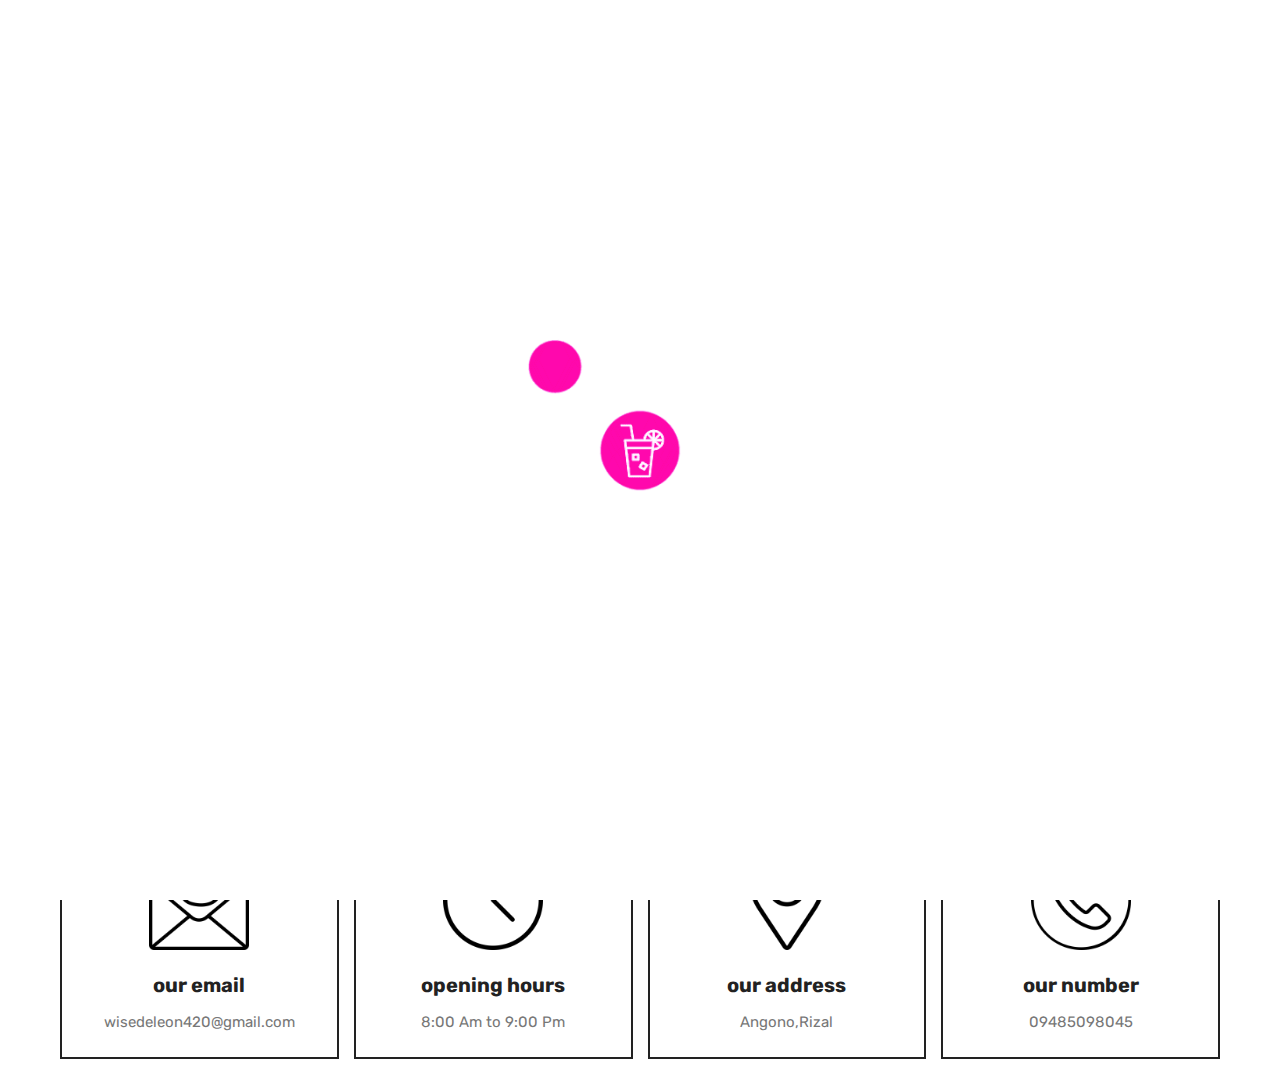
<file: ship/profile.html>
<!DOCTYPE html>
<html lang="en">
<head>
   <meta charset="UTF-8">
   <meta http-equiv="X-UA-Compatible" content="IE=edge">
   <meta name="viewport" content="width=device-width, initial-scale=1.0">
   <title>my profile</title>

   <!-- font awesome cdn link  -->
   <link rel="stylesheet" href="https://cdnjs.cloudflare.com/ajax/libs/font-awesome/6.1.1/css/all.min.css">

   <!-- custom css file link  -->
   <link rel="stylesheet" href="css/style.css">

</head>
<body>
   
<header class="header">

   <section class="flex">

      <a href="home.html" class="logo">Food Web😋</a>

      <nav class="navbar">
         <a href="home.html">home</a>
         <a href="about.html">about</a>
         <a href="menu.html">menu</a>
         <a href="orders.html">orders</a>
         <a href="contact.html">contact</a>
      </nav>

      <div class="icons">
         <a href="search.html"><i class="fas fa-search"></i></a>
         <a href="cart.html"><i class="fas fa-shopping-cart"></i><span>(1)</span></a>
         <div id="user-btn" class="fas fa-user"></div>
         <div id="menu-btn" class="fas fa-bars"></div>
      </div>

      <div class="profile">
         <p class="name">De Leon</p>
         <div class="flex">
            <a href="profile.html" class="btn">profile</a>
            <a href="#" class="delete-btn">logout</a>
         </div>
         <p class="account"><a href="login.html">login</a> or <a href="register.html">register</a></p>
      </div>

   </section>

</header>

<div class="heading">
   <h3>my profile</h3>
   <p><a href="home.html">home </a> <span> / profile</span></p>
</div>

<section class="user-details">

   <div class="user">
      <img src="images/user-icon.png" alt="">
      <p><i class="fas fa-user"></i> <span>De Leon Miralles Cilo</span></p>
      <p><i class="fas fa-phone"></i> <span>09485098045</span></p>
      <p><i class="fas fa-envelope"></i> <span> wisedeleon420@gmail.com</span></p>
      <a href="update_profile.html" class="btn">update profile</a>
      <p class="address"><i class="fas fa-map-marker-alt"></i> <span>Angono,Rizal</span></p>
      <a href="update_address.html" class="btn">update address</a>
   </div>

</section>

 
<footer class="footer">

   <section class="box-container">

      <div class="box">
         <img src="images/email-icon.png" alt="">
         <h3>our email</h3>
         <a href="mailto: wisedeleon420@gmail.com"> wisedeleon420@gmail.com</a>
         
      </div>

      <div class="box">
         <img src="images/clock-icon.png" alt="">
         <h3>opening hours</h3>
         <p>8:00 Am to 9:00 Pm</p>
      </div>

      <div class="box">
         <img src="images/map-icon.png" alt="">
         <h3>our address</h3>
         <a href="https://www.google.com/maps">Angono,Rizal</a>
      </div>

      <div class="box">
         <img src="images/phone-icon.png" alt="">
         <h3>our number</h3>
         <a href="tel:09485098045">09485098045</a>
         
      </div>

   </section>

    

</footer>

<div class="loader">
   <img src="images/loader.gif" alt="">
</div>

<script src="js/script.js"></script>

</body>
</html>
</file>
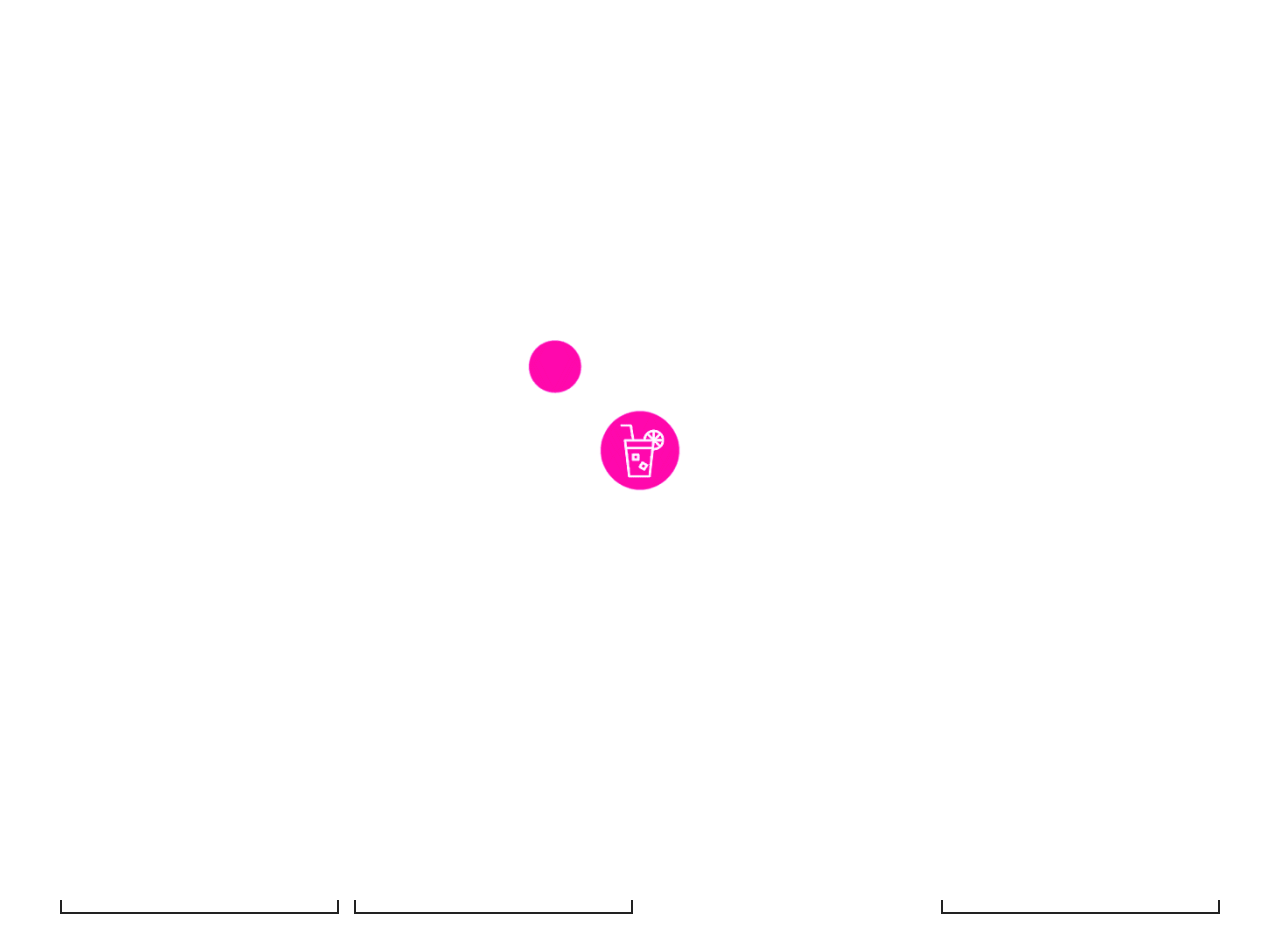
<file: ship/register.html>
<!DOCTYPE html>
<html lang="en">
<head>
   <meta charset="UTF-8">
   <meta http-equiv="X-UA-Compatible" content="IE=edge">
   <meta name="viewport" content="width=device-width, initial-scale=1.0">
   <title>register</title>

   <!-- font awesome cdn link  -->
   <link rel="stylesheet" href="https://cdnjs.cloudflare.com/ajax/libs/font-awesome/6.1.1/css/all.min.css">

   <!-- custom css file link  -->
   <link rel="stylesheet" href="css/style.css">

</head>
<body>
   
<header class="header">

   <section class="flex">

      <a href="home.html" class="logo">Food Web😋</a>

      <nav class="navbar">
         <a href="home.html">home</a>
         <a href="about.html">about</a>
         <a href="menu.html">menu</a>
         <a href="orders.html">orders</a>
         <a href="contact.html">contact</a>
      </nav>

      <div class="icons">
         <a href="search.html"><i class="fas fa-search"></i></a>
         <a href="cart.html"><i class="fas fa-shopping-cart"></i><span>(1)</span></a>
         <div id="user-btn" class="fas fa-user"></div>
         <div id="menu-btn" class="fas fa-bars"></div>
      </div>

      <div class="profile">
         <p class="name">De Leon</p>
         <div class="flex">
            <a href="profile.html" class="btn">profile</a>
            <a href="#" class="delete-btn">logout</a>
         </div>
         <p class="account"><a href="login.html">login</a> or <a href="register.html">register</a></p>
      </div>

   </section>

</header>

<section class="form-container">

   <form action="" method="post">
      <h3>register now</h3>
      <input type="text" required maxlength="20" name="name" placeholder="enter your name" class="box" oninput="this.value = this.value.replace(/\s/g, '')">
      <input type="email" required maxlength="50" name="email" placeholder="enter your email" class="box" oninput="this.value = this.value.replace(/\s/g, '')">
      <input type="numner" min="0" max="9999999999" onkeypress="if(this.value.length == 10) return false;" placeholder="enter your number" required class="box" name="number">
      <input type="password" required maxlength="20" name="pass" placeholder="enter your password" class="box" oninput="this.value = this.value.replace(/\s/g, '')">
      <input type="password" required maxlength="20" name="cpass" placeholder="confirm your password" class="box" oninput="this.value = this.value.replace(/\s/g, '')">
      <input type="submit" value="register now" class="btn" name="submit">
      <p>already have an account? <a href="login.html">login now</a></p>
   </form>

</section>

 

<footer class="footer">

   <section class="box-container">

      <div class="box">
         <img src="images/email-icon.png" alt="">
         <h3>our email</h3>
         <a href="mailto: wisedeleon420@gmail.com"> wisedeleon420@gmail.com</a>
          
      </div>

      <div class="box">
         <img src="images/clock-icon.png" alt="">
         <h3>opening hours</h3>
         <p>8:00 Am to 9:00 Pm</p>
      </div>

      <div class="box">
         <img src="images/map-icon.png" alt="">
         <h3>our address</h3>
         <a href="https://www.google.com/maps"> </a>
      </div>

      <div class="box">
         <img src="images/phone-icon.png" alt="">
         <h3>our number</h3>
         <a href="tel:09485098045">09485098045</a>
         
      </div>

   </section>

   

</footer>

<div class="loader">
   <img src="images/loader.gif" alt="">
</div>

<script src="js/script.js"></script>

</body>
</html>
</file>
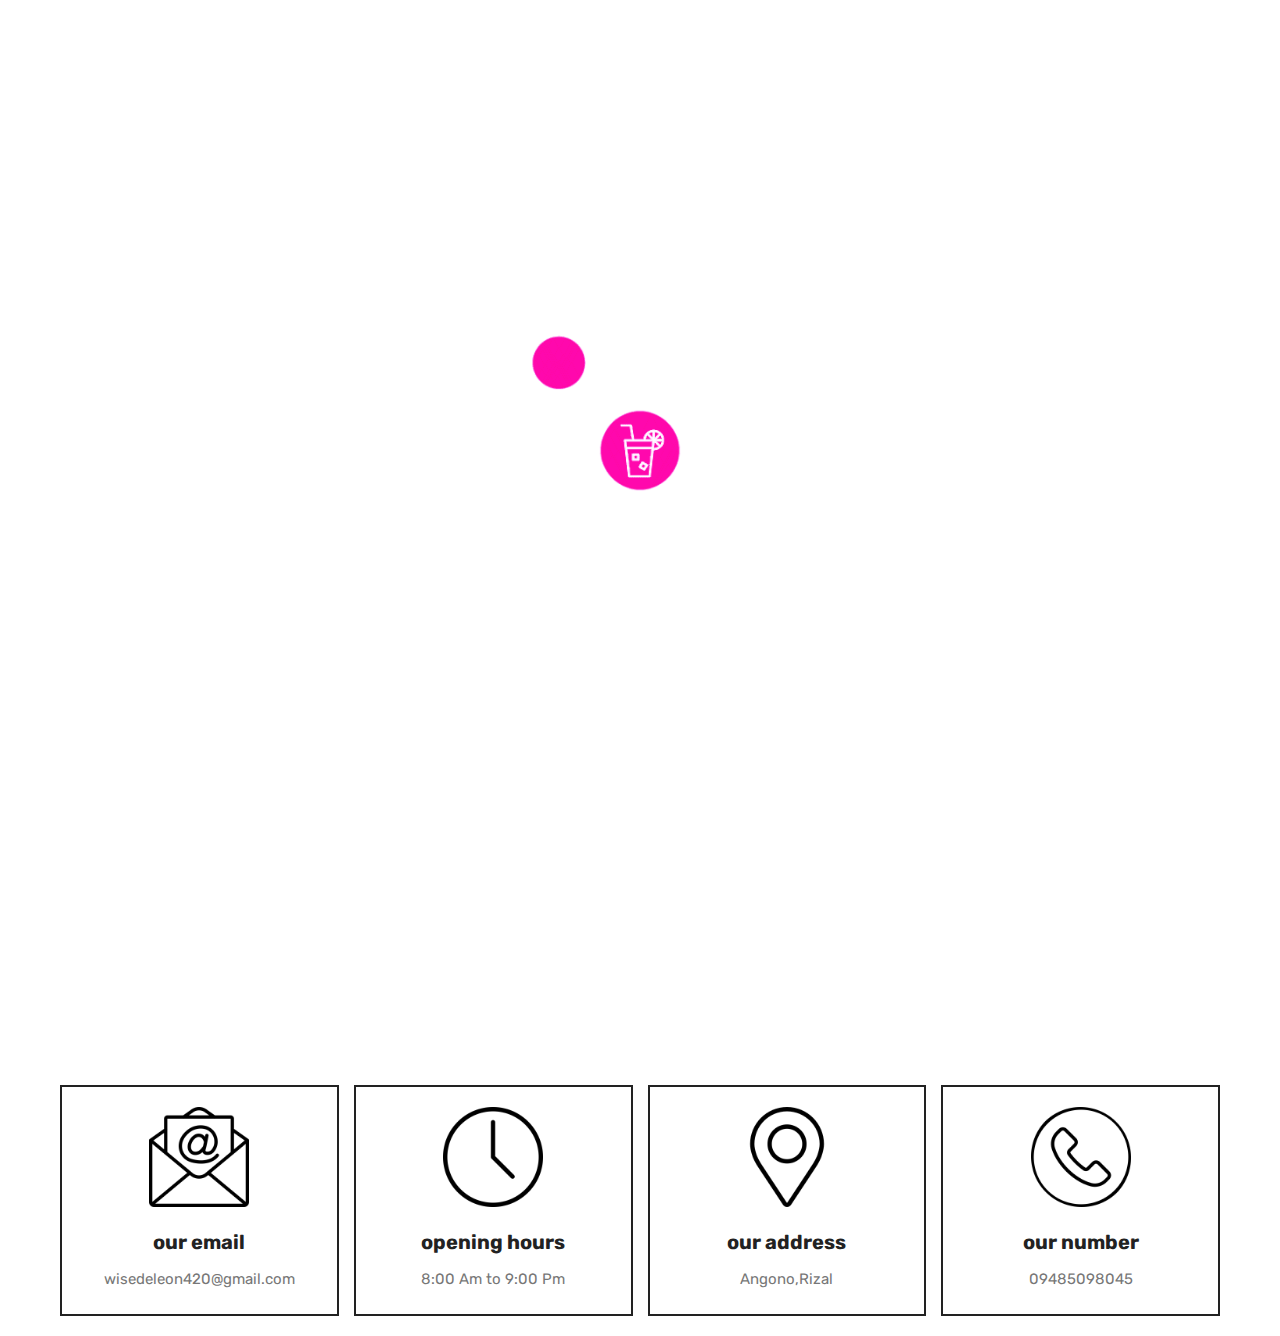
<file: ship/search.html>
<!DOCTYPE html>
<html lang="en">
<head>
   <meta charset="UTF-8">
   <meta http-equiv="X-UA-Compatible" content="IE=edge">
   <meta name="viewport" content="width=device-width, initial-scale=1.0">
   <title>search page</title>

   <!-- font awesome cdn link  -->
   <link rel="stylesheet" href="https://cdnjs.cloudflare.com/ajax/libs/font-awesome/6.1.1/css/all.min.css">

   <!-- custom css file link  -->
   <link rel="stylesheet" href="css/style.css">

</head>
<body>
   
<header class="header">

   <section class="flex">

      <a href="home.html" class="logo">Food Web😋</a>

      <nav class="navbar">
         <a href="home.html">home</a>
         <a href="about.html">about</a>
         <a href="menu.html">menu</a>
         <a href="orders.html">orders</a>
         <a href="contact.html">contact</a>
      </nav>

      <div class="icons">
         <a href="search.html"><i class="fas fa-search"></i></a>
         <a href="cart.html"><i class="fas fa-shopping-cart"></i><span>(1)</span></a>
         <div id="user-btn" class="fas fa-user"></div>
         <div id="menu-btn" class="fas fa-bars"></div>
      </div>

      <div class="profile">
         <p class="name">De Leon</p>
         <div class="flex">
            <a href="profile.html" class="btn">profile</a>
            <a href="#" class="delete-btn">logout</a>
         </div>
         <p class="account"><a href="login.html">login</a> or <a href="register.html">register</a></p>
      </div>

   </section>

</header>

<section class="search-form">
   <form action="" method="post">
      <input type="text" class="box" name="search_box" placeholder="search here..." maxlength="100">
      <button type="submit" class="fas fa-search" name="search_btn"></button>
   </form>
</section>

<section class="products" style="padding-top: 0; min-height: 100vh;"></section>

 

<footer class="footer">

   <section class="box-container">

      <div class="box">
         <img src="images/email-icon.png" alt="">
         <h3>our email</h3>
         <a href="mailto: wisedeleon420@gmail.com"> wisedeleon420@gmail.com</a>
         
      </div>

      <div class="box">
         <img src="images/clock-icon.png" alt="">
         <h3>opening hours</h3>
         <p>8:00 Am to 9:00 Pm </p>
      </div>

      <div class="box">
         <img src="images/map-icon.png" alt="">
         <h3>our address</h3>
         <a href="https://www.google.com/maps">Angono,Rizal</a>
      </div>

      <div class="box">
         <img src="images/phone-icon.png" alt="">
         <h3>our number</h3>
         <a href="tel:09485098045">09485098045</a>
         
      </div>

   </section>

   

</footer>

<div class="loader">
   <img src="images/loader.gif" alt="">
</div>

<script src="js/script.js"></script>

</body>
</html>
</file>
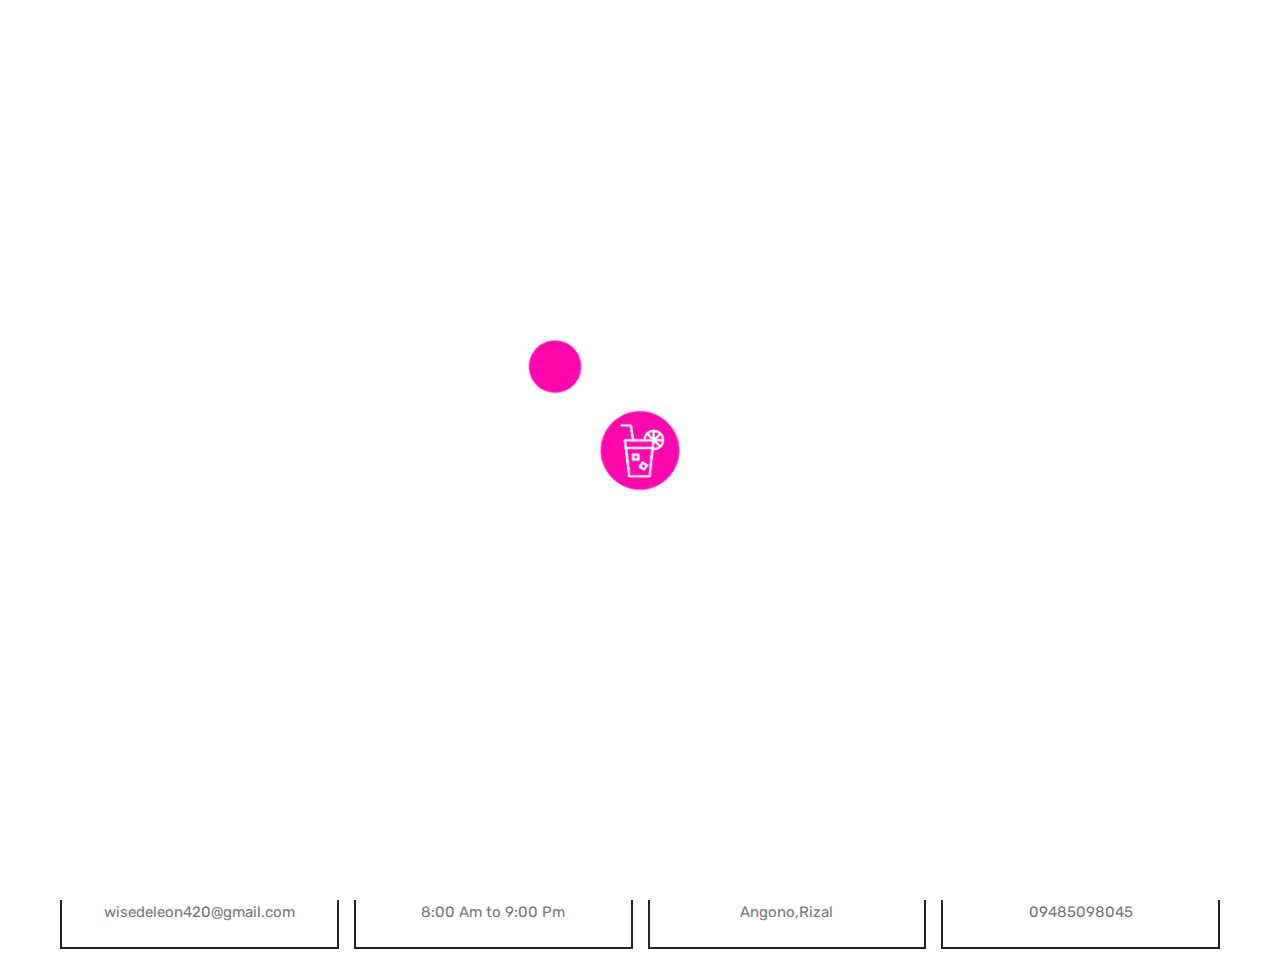
<file: ship/update_address.html>
<!DOCTYPE html>
<html lang="en">
<head>
   <meta charset="UTF-8">
   <meta http-equiv="X-UA-Compatible" content="IE=edge">
   <meta name="viewport" content="width=device-width, initial-scale=1.0">
   <title>register</title>

   <!-- font awesome cdn link  -->
   <link rel="stylesheet" href="https://cdnjs.cloudflare.com/ajax/libs/font-awesome/6.1.1/css/all.min.css">

   <!-- custom css file link  -->
   <link rel="stylesheet" href="css/style.css">

</head>
<body>
   
<header class="header">

   <section class="flex">

      <a href="home.html" class="logo">Food Web😋</a>

      <nav class="navbar">
         <a href="home.html">home</a>
         <a href="about.html">about</a>
         <a href="menu.html">menu</a>
         <a href="orders.html">orders</a>
         <a href="contact.html">contact</a>
      </nav>

      <div class="icons">
         <a href="search.html"><i class="fas fa-search"></i></a>
         <a href="cart.html"><i class="fas fa-shopping-cart"></i><span>(1)</span></a>
         <div id="user-btn" class="fas fa-user"></div>
         <div id="menu-btn" class="fas fa-bars"></div>
      </div>

      <div class="profile">
         <p class="name">De Leon</p>
         <div class="flex">
            <a href="profile.html" class="btn">profile</a>
            <a href="#" class="delete-btn">logout</a>
         </div>
         <p class="account"><a href="login.html">login</a> or <a href="register.html">register</a></p>
      </div>

   </section>

</header>

<section class="form-container">

   <form action="" method="post">
      <h3>your address</h3>
      <input type="text" maxlength="50" placeholder="flat no. and building name" required class="box" name="flat">
      <input type="text" maxlength="50" placeholder="area name" required class="box" name="street">
      <input type="text" maxlength="50" placeholder="city name" required class="box" name="city">
      <input type="text" maxlength="50" placeholder="state name" required class="box" name="state">
      <input type="text" maxlength="50" placeholder="country name" required class="box" name="country">
      <input type="number" min="0" max="999999" placeholder="pin code" required class="box" name="pin_code" onkeypress="if(this.value.length == 6) return false;">
      <input type="submit" value="save address" name="submit" class="btn">
   </form>

</section>


 

<footer class="footer">

   <section class="box-container">

      <div class="box">
         <img src="images/email-icon.png" alt="">
         <h3>our email</h3>
         <a href="mailto: wisedeleon420@gmail.com"> wisedeleon420@gmail.com</a>
         
      </div>

      <div class="box">
         <img src="images/clock-icon.png" alt="">
         <h3>opening hours</h3>
         <p>8:00 Am to 9:00 Pm </p>
      </div>

      <div class="box">
         <img src="images/map-icon.png" alt="">
         <h3>our address</h3>
         <a href="https://www.google.com/maps">Angono,Rizal</a>
      </div>

      <div class="box">
         <img src="images/phone-icon.png" alt="">
         <h3>our number</h3>
         <a href="tel:09485098045">09485098045</a>
          
      </div>

   </section>

  
</footer>

<div class="loader">
   <img src="images/loader.gif" alt="">
</div>

<script src="js/script.js"></script>

</body>
</html>
</file>
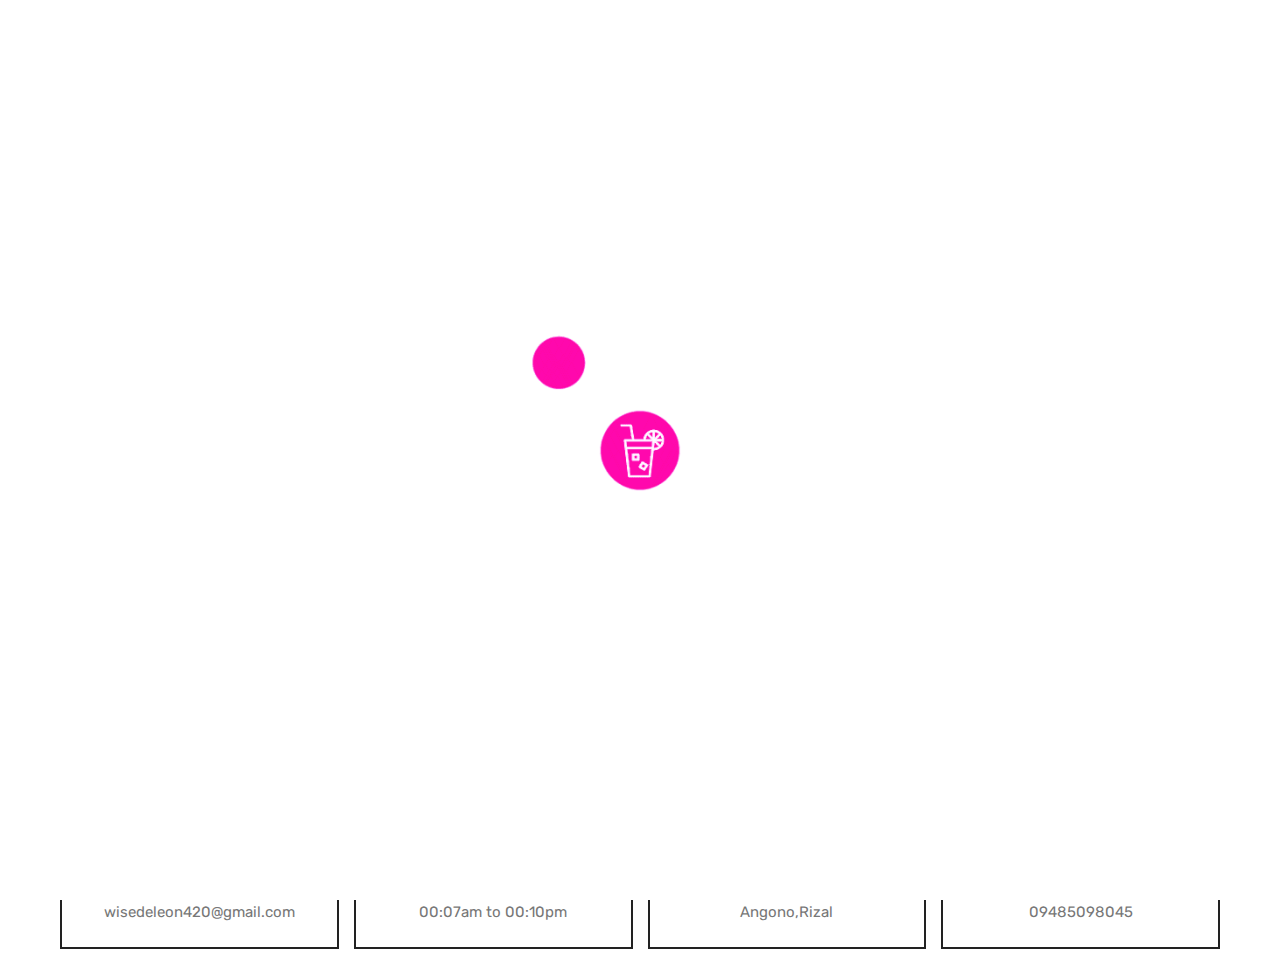
<file: ship/update_profile.html>
<!DOCTYPE html>
<html lang="en">
<head>
   <meta charset="UTF-8">
   <meta http-equiv="X-UA-Compatible" content="IE=edge">
   <meta name="viewport" content="width=device-width, initial-scale=1.0">
   <title>update profile</title>

   <!-- font awesome cdn link  -->
   <link rel="stylesheet" href="https://cdnjs.cloudflare.com/ajax/libs/font-awesome/6.1.1/css/all.min.css">

   <!-- custom css file link  -->
   <link rel="stylesheet" href="css/style.css">

</head>
<body>
   
<header class="header">

   <section class="flex">

      <a href="home.html" class="logo">Food Web😋</a>

      <nav class="navbar">
         <a href="home.html">home</a>
         <a href="about.html">about</a>
         <a href="menu.html">menu</a>
         <a href="orders.html">orders</a>
         <a href="contact.html">contact</a>
      </nav>

      <div class="icons">
         <a href="search.html"><i class="fas fa-search"></i></a>
         <a href="cart.html"><i class="fas fa-shopping-cart"></i><span>(1)</span></a>
         <div id="user-btn" class="fas fa-user"></div>
         <div id="menu-btn" class="fas fa-bars"></div>
      </div>

      <div class="profile">
         <p class="name">De Leon</p>
         <div class="flex">
            <a href="profile.html" class="btn">profile</a>
            <a href="#" class="delete-btn">logout</a>
         </div>
         <p class="account"><a href="login.html">login</a> or <a href="register.html">register</a></p>
      </div>

   </section>

</header>

<section class="form-container">

   <form action="" method="POST">
      <h3>update profile</h3>
      <input type="text" required maxlength="20" name="name" placeholder="enter your name" class="box" oninput="this.value = this.value.replace(/\s/g, '')" value="De Leon">
      <input type="email" required maxlength="50" name="email" placeholder="enter your email" class="box" oninput="this.value = this.value.replace(/\s/g, '')" value=" wisedeleon420@gmai.com">
      <input type="numner" min="0" max="9999999999" onkeypress="if(this.value.length == 10) return false;" placeholder="enter your number" required class="box" name="number" value="09485098045">
      <input type="password" maxlength="20" name="old_pass" placeholder="enter your old password" class="box" oninput="this.value = this.value.replace(/\s/g, '')">
      <input type="password" maxlength="20" name="new_pass" placeholder="enter your new password" class="box" oninput="this.value = this.value.replace(/\s/g, '')">
      <input type="password" maxlength="20" name="confirm_pass" placeholder="confirm your new password" class="box" oninput="this.value = this.value.replace(/\s/g, '')">
      <input type="submit" value="update now" class="btn" name="submit">
   </form>

</section>

 

<footer class="footer">

   <section class="box-container">

      <div class="box">
         <img src="images/email-icon.png" alt="">
         <h3>our email</h3>
         <a href="mailto: wisedeleon420@gmail.com"> wisedeleon420@gmail.com</a>
       
      </div>

      <div class="box">
         <img src="images/clock-icon.png" alt="">
         <h3>opening hours</h3>
         <p>00:07am to 00:10pm </p>
      </div>

      <div class="box">
         <img src="images/map-icon.png" alt="">
         <h3>our address</h3>
         <a href="https://www.google.com/maps">Angono,Rizal</a>
      </div>

      <div class="box">
         <img src="images/phone-icon.png" alt="">
         <h3>our number</h3>
         <a href="tel:09485098045">09485098045</a>
         
      </div>

   </section>

    

</footer>

<div class="loader">
   <img src="images/loader.gif" alt="">
</div>

<script src="js/script.js"></script>

</body>
</html>
</file>
<file: ship/css/style.css>
@import url('https://fonts.googleapis.com/css2?family=Rubik:wght@300;400;500;600&display=swap');

:root{
   --yellow:#fed330;
   --red:#e74c3c;
   --white:#fff;
   --black:#222;
   --light-color:#777;
   --border:.2rem solid var(--black);
}

*{
   font-family: 'Rubik', sans-serif;
   margin:0; padding:0;
   box-sizing: border-box;
   outline: none; border:none;
   text-decoration: none;
   transition: .2s linear;
}

*::selection{
   background-color: var(--yellow);
   color:var(--black);
}

html{
   font-size: 62.5%;
   overflow-x: hidden;
   scroll-behavior: smooth;
   scroll-padding-top: 8rem;
}

::-webkit-scrollbar{
   height: .5rem;
   width: 1rem;
}

::-webkit-scrollbar-track{
   background-color: transparent;
}

::-webkit-scrollbar-thumb{
   background-color: var(--yellow);
   border-radius: 5rem;
}

section{
   max-width: 1200px;
   margin:0 auto;
   padding:2rem;
}

.delete-btn,
.btn{
   display: inline-block;
   margin-top: 1rem;
   padding:1.3rem 3rem;
   cursor: pointer;
   font-size: 2rem;
   text-transform: capitalize;
}

.delete-btn{
   background-color: var(--red);
   color:var(--white);
}

.btn{
   background-color: var(--yellow);
   color:var(--black);
}

.delete-btn:hover,
.btn:hover{
   letter-spacing: .2rem;
}

.title{
   text-align: center;
   margin-bottom: 3rem;
   font-size: 4rem;
   color:var(--black);
   text-transform: uppercase;
   text-decoration: underline;
   text-underline-offset: 1rem;
}

.heading{
   background-color: var(--black);
   text-align: center;
   display: flex;
   align-items: center;
   justify-content: center;
   gap: 1rem;;
   flex-flow: column;
   min-height: 20rem;
}

.heading h3{
   font-size: 4rem;
   color:var(--white);
   text-transform: capitalize;
}

.heading p a{
   font-size: 2rem;
   color:var(--yellow);
}

.heading p span{
   font-size: 2rem;
   color:var(--light-color);
}

.heading p a:hover{
   color:var(--white);
}

.header{
   position: sticky;
   top:0; left:0; right: 0;
   z-index: 1000;
   border-bottom: var(--border);
   background-color: var(--white);
}

.header .flex{
   display: flex;
   align-items: center;
   justify-content: space-between;
   position: relative;
}

.header .flex .logo{
   font-size: 2.5rem;
   color:var(--black);
}

.header .flex .navbar a{
   margin:0 1rem;
   font-size: 2rem;
   color:var(--black);
}

.header .flex .navbar a:hover{
   color:var(--yellow);
}

.header .flex .icons > *{
   font-size: 2.5rem;
   color:var(--black);
   margin-left: 1.5rem;
   cursor: pointer;
}

.header .flex .icons > *:hover{
   color:var(--yellow);
}

@keyframes fadeIn {
   0%{
      transform: translateY(1rem);
   }
}

.header .flex .profile{
   width: 30rem;
   position: absolute;
   top:120%; right: 2rem;
   background-color: var(--white);
   border:var(--border);
   padding:1.5rem;
   text-align: center;
   display: none;
   animation: fadeIn .2s linear;
}

.header .flex .profile.active{
   display: block;
}

.header .flex .profile .name{
   font-size: 1.7rem;
   margin-bottom: .5rem;
}

.header .flex .profile .account{
   font-size: 1.7rem;
   color:var(--light-color);
   margin-top: 1.5rem;
}

.header .flex .profile .account a{
   color:var(--black);
   text-decoration: underline;
}

.header .flex .profile .account a:hover{
   color:var(--yellow);
}

#menu-btn{
   display: none;
}

.home .slide{
   display: flex;
   flex-wrap: wrap-reverse;
   gap:1.5rem;
   align-items: center;
   margin-bottom: 4rem;
}

.home .slide .content{
   flex:1 1 40rem;
   text-align: center;
}

.home .slide .image{
   flex:1 1 40rem;
}

.home .slide .image img{
   width: 100%;
}

.home .slide .content span{
   font-size: 2.5rem;
   color:var(--light-color);
}

.home .slide .content h3{
   font-size: 5rem;
   text-transform: capitalize;
   color:var(--black);
   padding:1rem 0;
}

.swiper-pagination-bullet-active{
   background-color: var(--yellow);
}

.category .box-container{
   display: grid;
   grid-template-columns: repeat(auto-fit, minmax(27rem, 1fr));
   gap:1.5rem;
   align-items: flex-start;
}

.category .box-container .box{
   border:var(--border);
   padding:2rem;
   text-align: center;
}

.category .box-container .box img{
   width: 100%;
   height: 10rem;
   object-fit: contain;
}

.category .box-container .box h3{
   margin-top: 2rem;
   font-size: 2rem;
   color:var(--black);
}

.category .box-container .box:hover{
   background-color: var(--black);
}

.category .box-container .box:hover img{
   filter: invert();
}

.category .box-container .box:hover h3{
   color:var(--white);
}

.products .box-container{
   display: grid;
   grid-template-columns: repeat(auto-fit, 33rem);
   gap:1.5rem;
   align-items: flex-start;
   justify-content: center;
}

.products .box-container .box{
   position: relative;
   border:var(--border);
   padding:2rem;
   overflow: hidden;
}

.products .box-container .box .fa-eye,
.products .box-container .box .fa-shopping-cart{
   position: absolute;
   top:1rem;
   display: block;
   height: 4.5rem;
   width: 4.5rem;
   line-height: 4.3rem;
   font-size: 2rem;
   border:var(--border);
   background-color: var(--white);
   cursor: pointer;
   color:var(--black);
   text-align: center;
}

.products .box-container .box .fa-eye{
   left: -10rem;
}

.products .box-container .box .fa-shopping-cart{
   right: -10rem;
}

.products .box-container .box:hover .fa-eye{
   left: 1rem;
}

.products .box-container .box:hover .fa-shopping-cart{
   right: 1rem;
}

.products .box-container .box .fa-eye:hover,
.products .box-container .box .fa-shopping-cart:hover{
   background-color: var(--black);
   color:var(--white);
}

.products .box-container .box img{
   height: 25rem;
   width: 100%;
   object-fit: contain;
   margin-bottom: 1rem;
}

.products .box-container .box .cat{
   font-size: 1.7rem;
   color:var(--light-color);
}

.products .box-container .box .cat:hover{
   color: var(--yellow);
}

.products .box-container .box .name{
   font-size: 2rem;
   margin:1rem 0;
   color:var(--black);
}

.products .box-container .box .flex{
   display: flex;
   align-items: center;
   gap:1rem;
}

.products .box-container .box .flex .price{
   margin-right: auto;
   font-size: 2.5rem;
   color:var(--black);
}

.products .box-container .box .flex .price span{
   font-size: 1.8rem;
   color:var(--light-color);
}

.products .box-container .box .flex .qty{
   padding:1rem;
   font-size: 1.8rem;
   border:var(--border);
   color:var(--black);
   width: 7rem;
}

.products .box-container .box .flex .fa-edit{
   width: 5rem;
   background-color: var(--yellow);
   color:var(--black);
   cursor: pointer;
   height: 4.5rem;
   font-size: 2rem;
   border:var(--border); 
}

.products .box-container .box .flex .fa-edit:hover{
   background-color: var(--black);
   color:var(--white);
}

.products .box-container .box .sub-total{
   margin-top: 1rem;
   font-size: 1.7rem;
   color:var(--light-color);
}

.products .box-container .box .sub-total span{
   color:var(--black);
}

.products .box-container .box .fa-times{
   font-size: 2rem;
   background-color: var(--red);
   color:var(--white);
   height: 4.5rem;
   position: absolute;
   top:1rem; right:1rem;
   width: 4.5rem;
   line-height: 4.3rem;
   height: 4.5rem;
   cursor: pointer;
   border:var(--border);
}

.products .box-container .box .fa-times:hover{
   background-color: var(--black);
}

.products .more-btn{
   margin-top: 2rem;
   text-align: center;
}

.products .cart-total{
   border:var(--border);
   padding:1rem 2rem;
   margin-top: 1rem;
   margin-bottom: 2rem;
   display: flex;
   flex-wrap: wrap;
   gap:1.5rem;
   align-items: center;
}

.products .cart-total p{
   margin-right: auto;
   font-size: 2rem;
   color:var(--light-color);
}

.products .cart-total p span{
   color:var(--black);
}

.products .cart-total .btn{
   margin-top: 0;
}

.about .row{
   display: flex;
   align-items: center;
   flex-wrap: wrap;
   gap:1.5rem;
}

.about .row .image{
   flex:1 1 40rem;
}

.about .row .image img{
   width: 100%;
}

.about .row .content{
   flex:1 1 40rem;
   text-align: center;
}

.about .row .content h3{
   font-size: 3rem;
   text-transform: capitalize;
   color:var(--black);
}

.about .row .content p{
   padding:1rem 0;
   line-height: 2;
   font-size: 1.6rem;
   color:var(--light-color);
}

.reviews .slide{
   margin-bottom: 4rem;
   border:var(--border);
   text-align: center;
   padding:2rem;
}

.reviews .slide img{
   height: 10rem;
   width: 10rem;
   border-radius: 50%;
   object-fit: cover;
}

.reviews .slide p{
   padding:1rem 0;
   line-height: 2;
   font-size: 1.6rem;
   color:var(--light-color);
}

.reviews .slide .stars{
   margin-top: .5rem;
}

.reviews .slide .stars i{
   font-size:1.7rem;
   color:var(--yellow);
}

.reviews .slide h3{
   font-size: 2rem;
   color:var(--black);
   margin-top: 1.5rem;
}

.contact .row{
   display: flex;
   align-items: center;
   flex-wrap: wrap;
   gap:1.5rem;
}

.contact .row .image{
   flex:1 1 40rem;
}

.contact .row .image img{
   width: 100%;
}

.contact .row form{
   border:var(--border);
   flex:1 1 40rem;
   padding:2rem;
   text-align: center;
}

.contact .row form h3{
   font-size: 2.5rem;
   color:var(--black);
   text-transform: capitalize;
   margin-bottom: 1rem;
}

.contact .row form .box{
   width: 100%;
   border:var(--border);
   padding:1.4rem;
   font-size: 1.8rem;
   color:var(--black);
   margin:.5rem 0;
}

.contact .row form textarea{
   height: 15rem;
   resize: none;
}

.steps .box-container{
   display: grid;
   grid-template-columns: repeat(auto-fit, minmax(30rem, 1fr));
   gap:1.5rem;
   align-items: flex-start;
}

.steps .box-container .box{
   text-align: center;
   padding:2rem;
   border:var(--border);
}

.steps .box-container .box img{
   height: 15rem;
   margin-bottom: 1rem;
   width: 100%;
   object-fit: contain;
}

.steps .box-container .box h3{
   font-size: 2rem;
   color:var(--black);
   margin:1rem 0;
   text-transform: capitalize;
}

.steps .box-container .box p{
   font-size: 1.6rem;
   color:var(--light-color);
   line-height: 2;
}

.search-form form{
   display: flex;
   gap:1rem;
}

.search-form form input{
   width: 100%;
   padding:1.4rem;
   font-size: 1.8rem;
   border:var(--border);
   color:var(--black);
}

.search-form form button{
   width: 6rem;
   font-size: 2rem;
   background-color: var(--black);
   color:var(--white);
   cursor: pointer;
}

.search-form form button:hover{
   background-color: var(--yellow);
   color:var(--black);
}

.user-details .user{
   border:var(--border);
   padding:2rem;
   max-width: 40rem;
   margin:0 auto;
}

.user-details .user img{
   width: 100%;
   height: 15rem;
   object-fit: contain;
   margin-bottom: 2rem;
}

.user-details .user p{
   line-height: 1.5;
   margin-bottom: .5rem;
   font-size: 2rem;
}

.user-details .user p span{
   color:var(--black);
}

.user-details .user i{
   margin-right: .7rem;
   color:var(--light-color);
}

.user-details .user p.address{
   margin-top: 2rem;
}

.form-container form{
   max-width: 50rem;
   margin:0 auto;
   border:var(--border);
   padding:2rem;
   text-align: center;
}

.form-container form h3{
   margin-bottom: 1rem;
   font-size: 2.5rem;
   text-transform: uppercase;
   color:var(--black);
}

.form-container form .box{
   margin:1rem 0;
   padding:1.4rem;
   color:var(--black);
   border:var(--border);
   font-size: 1.8rem;
   width: 100%;
}

.form-container form p{
   margin-top: 1.5rem;
   font-size: 2rem;
   color:var(--light-color);
}

.form-container form p a{
   font-size: 2rem;
   color:var(--red);
}

.form-container form p a:hover{
   color:var(--black);
}

.checkout form{
   max-width: 50rem;
   margin:0 auto;
   border:var(--border);
   padding:2rem;
}

.checkout form .cart-items{
   background-color: var(--black);
   padding:2rem;
}

.checkout form .cart-items h3{
   font-size: 2.5rem;
   color:var(--white);
   text-transform: capitalize;
   margin-bottom: 2rem;
}

.checkout form .cart-items p{
   display: flex;
   gap:1.5rem;
   align-items: center;
   justify-content: space-between;
   margin:1rem 0;
   line-height: 1.5;
   font-size: 2rem;
}

.checkout form .cart-items p .name{
   color:var(--white);
}

.checkout form .cart-items p .price{
   color:var(--yellow);
}

.checkout form .cart-items .grand-total{
   background-color:var(--white);
   padding:1rem;
}

.checkout form .cart-items .grand-total .name{
   color:var(--black);
}

.checkout form .cart-items .grand-total .price{
   color:var(--red);
}

.checkout form .user-info h3{
   font-size: 2.5rem;
   margin: 2rem 0;
   color:var(--black);
   text-transform: capitalize;
}

.checkout form .user-info p{
   line-height: 1.5;
   font-size: 2rem;
   margin:1rem 0;
}

.checkout form .user-info p span{
   color:var(--black);
}

.checkout form .user-info p i{
   color:var(--light-color);
   margin-right: .7rem;
}

.checkout form .user-info .box{
   width: 100%;
   border:var(--border);
   padding:1.4rem;
   color:var(--black);
   font-size: 1.8rem;
   margin-top: 2rem;
}

.checkout form .order-btn{
   margin-top: 2rem;
   width: 100%;
   background-color: var(--black);
   color:var(--white);
}

.orders .box-container{
   display: grid;
   grid-template-columns: repeat(auto-fit, minmax(30rem, 1fr));
   gap:1.5rem;
   align-items: flex-start;
}

.orders .box-container .box{
   border:var(--border);
   padding:1rem 2rem;
}

.orders .box-container .box p{
   font-size: 2rem;
   color:var(--light-color);
   line-height: 2;
}

.orders .box-container .box p span{
   color:var(--black);
}










.footer .box-container{
   display: grid;
   grid-template-columns: repeat(auto-fit, minmax(27rem, 1fr));
   gap:1.5rem;
   align-items: flex-start;
}

.footer .box-container .box{
   text-align: center;
   padding:2rem;
   border:var(--border);
}

.footer .box-container .box img{
   height: 10rem;
   margin-bottom: 1rem;
}

.footer .box-container .box h3{
   margin:1rem 0;
   font-size: 2rem;
   color:var(--black);
}

.footer .box-container .box a,
.footer .box-container .box p{
   line-height: 2;
   font-size: 1.5rem;
   color:var(--light-color);
   display: block;
}

.footer .credit{
   background-color: var(--black);
   text-align: center;
   padding:3rem 2rem;
   font-size: 2rem;
   color:var(--white);
   /* padding-bottom: 10rem; */
}

.footer .credit span{
   color:var(--yellow);
}

.loader{
   position: fixed;
   top:0; left:0; right:0; bottom: 0;
   background-color: var(--white);
   z-index: 10000;
   display: flex;
   align-items: center;
   justify-content: center;
}

.loader img{
   width: 35rem;
}












@media (max-width:991px){

   html{
      font-size: 55%;
   }

}

@media (max-width:768px){

   #menu-btn{
      display: inline-block;
   }

   .header .flex .navbar{
      position: absolute;
      top:99%; left:0; right:0;
      border-top: var(--border);
      border-bottom: var(--border);
      background-color: var(--white);
      clip-path: polygon(0 0, 100% 0, 100% 0, 0 0);
   }

   .header .flex .navbar.active{
      clip-path: polygon(0 0, 100% 0, 100% 100%, 0 100%);
   }

   .header .flex .navbar a{
      display: block;
      margin:2rem;
   }

}

@media (max-width:450px){

   html{
      font-size: 50%;
   }

   .title{
      font-size: 3rem;
   }

   .header .flex .logo{
      font-size: 2rem;
   }

   .products .box-container{
      grid-template-columns: 1fr;
   }

}
</file>
